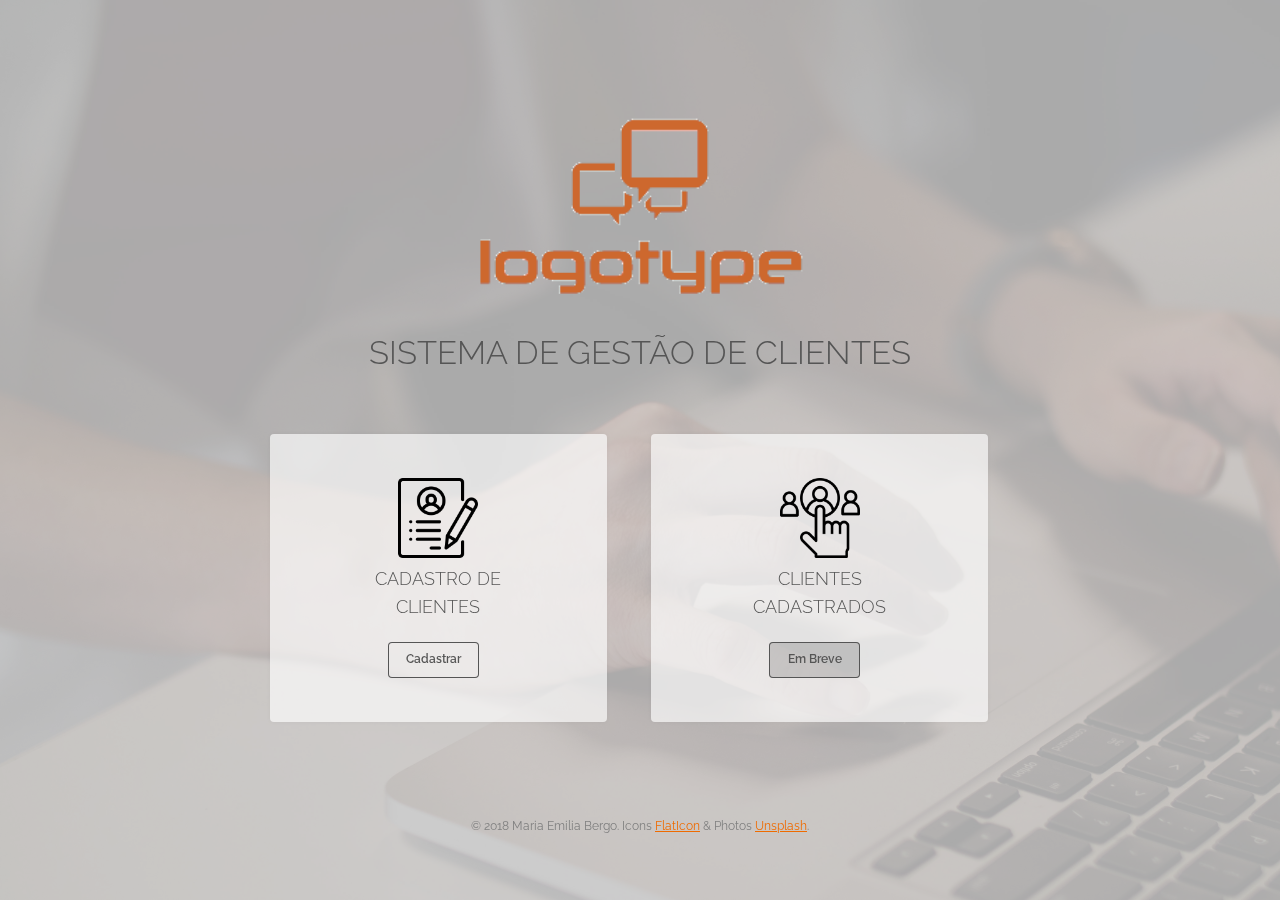
<file: index.html>
<!DOCTYPE HTML>
<!--
	Sistema CRUD desenvolvido por Maria Emilia Bergo
	Disponível em: https://github.com/marehbergo/sistemaCRUD/
	Licensa: Creative Commons Attribution 3.0
-->
<html lang="en">
	<head>
		<title>CRUD - MEBergo</title>
		<meta charset="utf-8" />
		<meta name="viewport" content="width=device-width, initial-scale=1, user-scalable=no" />
		<link rel="stylesheet" href="assets/css/style.css" />
	</head>
    
	<body class="is-preload">

		<!-- Highlights -->
			<section class="wrapper">
				<div class="inner">
					<header class="special">
                        <img class="logo" src="images/logo_transparente.png" alt="logo">
						<h2>Sistema de Gestão de Clientes</h2>
					</header>
                    
					<div class="highlights">
                        <section>
                            <div class="content">
                                <img class="icon home" src="images/resume.png">
                                <h3>Cadastro de <br> Clientes</h3>
                                <a href="cadastro.html" class="button small">Cadastrar</a>
                            </div>
                        </section>
                        <section>
                            <div class="content">
                                <header>
                                    <img class="icon home" src="images/search.png">
                                    <h3>Clientes <br> Cadastrados</h3>
                                <a href="#" class="button small soon">Em Breve</a>
                            </div>
                        </section>
					</div>
				</div>
			</section>


		<!-- Footer -->
			<footer id="footer">
				<div class="copyright">
					&copy; 2018 Maria Emilia Bergo. Icons <a href="https://flaticon.com">FlatIcon</a> & Photos <a href="https://unsplash.co">Unsplash</a>.
				</div>
			</footer>

		<!-- Scripts -->
			<script src="assets/js/jquery.min.js"></script>
			<script src="assets/js/browser.min.js"></script>
			<script src="assets/js/breakpoints.min.js"></script>
			<script src="assets/js/util.js"></script>
			<script src="assets/js/main.js"></script>
            

	</body>
</html>
</file>
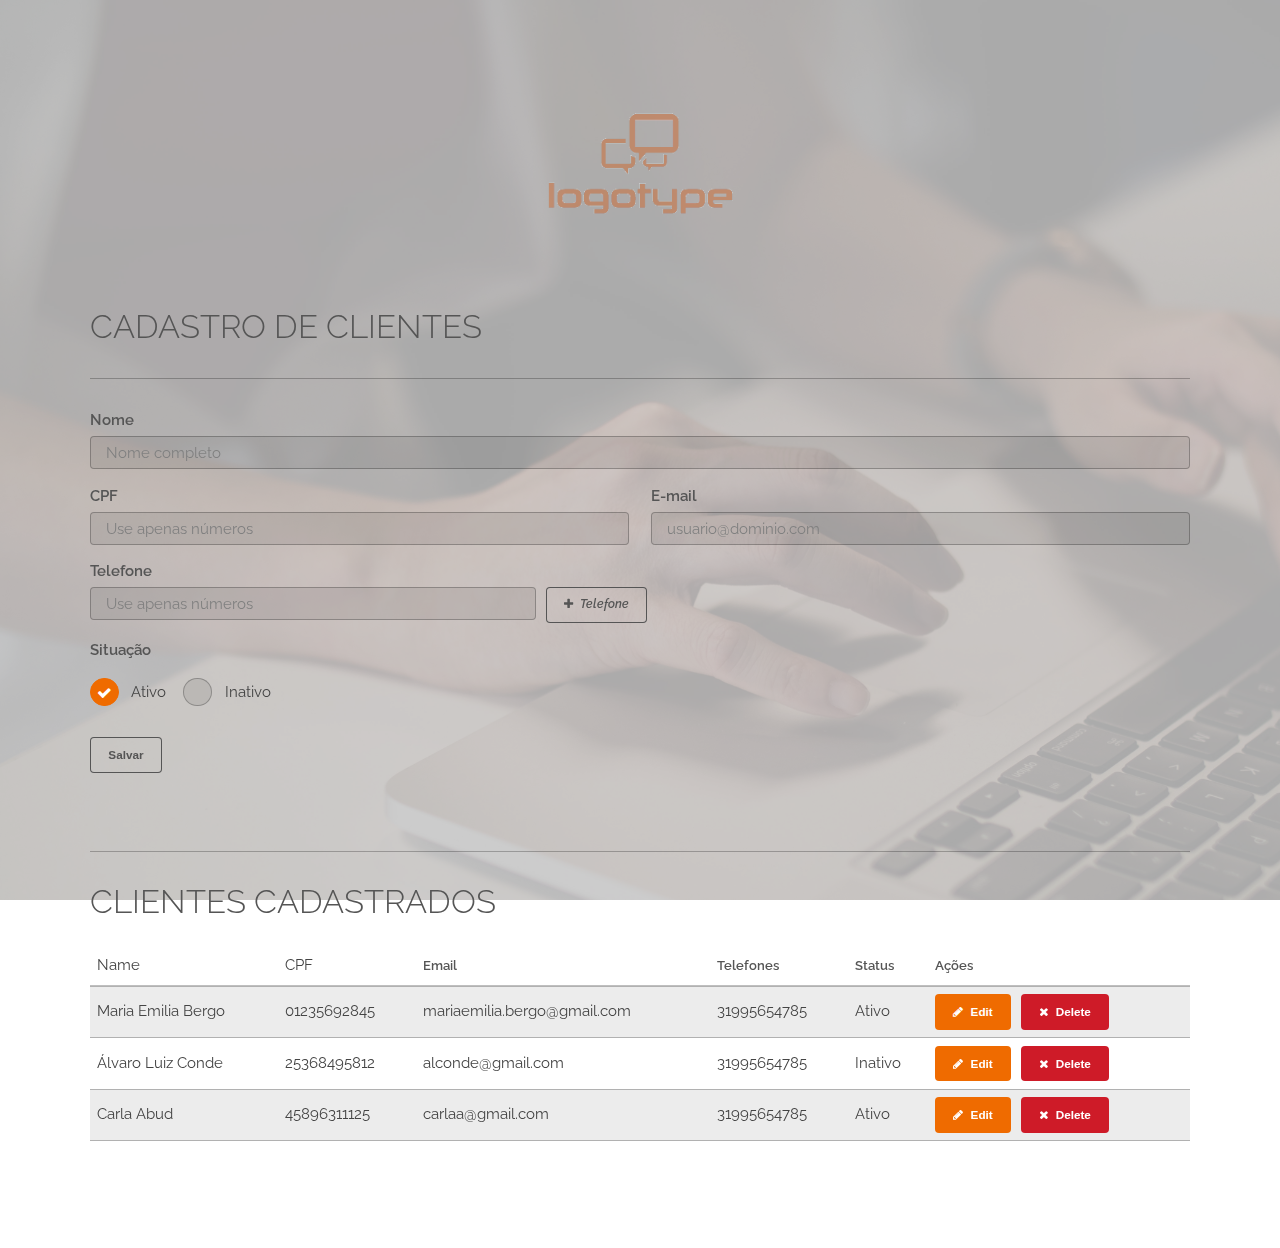
<file: cadastro.html>
<!DOCTYPE HTML>
<!--
	Sistema CRUD desenvolvido por Maria Emilia Bergo
	Disponível em: https://github.com/marehbergo/sistemaCRUD/
	Licensa: Creative Commons Attribution 3.0
-->
<html lang="en">
    <head>
        <title>CRUD - MEBergo</title>
        <meta charset="utf-8" />
        <meta name="viewport" content="width=device-width, initial-scale=1, user-scalable=no" />
		<link rel="stylesheet" href="assets/css/style.css" />
        <script src="//netdna.bootstrapcdn.com/bootstrap/3.0.0/js/bootstrap.min.js"></script>
        <script src="//code.jquery.com/jquery-1.11.1.min.js"></script>
    </head>
    
    <body class="is-preload form" onload="displayClients();">

		<!-- Highlights -->
        <section class="wrapper">
            <div class="inner">
                <header class="special">
                    <img class="logo form" src="images/logo_transparente.png" alt="logo">
                </header>

                <div class="main">
                    <section>
                        <div class="content">
                            <form class="form-horizontal" name="form-edit-client" id="form-edit-client" >
                                <fieldset>
                                    <h2>Cadastro de Clientes</h2>
                                    <hr />

                                    <!-- Client Name -->
                                    <div class="form-group">
                                        <label for="client_name">Nome</label>
                                        <input id="client_name" name="client_name" type="text" placeholder="Nome completo" class="form-control input-md" title="Preencha este campo com o nome do cliente" minlength="10" required>
                                    </div>

                                    <div class="row">
                                        <!-- Client Document -->
                                        <div class="col-6 form-group">
                                            <label class="control-label" for="client_cpf">CPF</label> 
                                            <input id="client_cpf" name="client_cpf" type="number" placeholder="Use apenas números" class="form-control input-md" title="Insira aqui o CPF do cliente" pattern=".{11,11}" required>
                                        </div>

                                        <!-- Client E-mail -->
                                        <div class="col-6 form-group">
                                            <label class="control-label" for="client_email">E-mail</label>
                                            <input id="client_email" name="client_email" class="form-control" placeholder="usuario@dominio.com" type="email" title="Preencha este campo com o e-mail do cliente" required>
                                        </div>
                                    </div>

                                    <!-- Client Phone -->

                                        <div class="col-12 form-group">
                                            <label class="control-label" for="client_phone">Telefone</label>
                                            <div id="origin" class="row">
                                                <div class="col-5 form-group">
                                                    <input id="client_phone" name="client_phone[]" type="number" placeholder="Use apenas números" class="form-control add input-md" title="Insira aqui um número de telefone" pattern=".{9,12}" required>
                                                </div>
                                                <i id="btn-add" name="btn-add" class="form-control button add icon fa-plus small" onclick="addInput();">Telefone</i>
                                            </div>
                                            <div id="final"></div>
                                        </div>


                                    <!-- Client Status -->
                                    <div class="form-group">
                                        <label class="control-label" for="client_status">Situação</label>
                                        <div class="form-control">
                                            <input type="radio" name="client_status" id="client_status_0" value="Ativo" checked="checked">
                                            <label for="client_status_0">Ativo</label>
                                            <input type="radio" name="client_status" id="client_status_1" value="Inativo">
                                            <label for="client_status_1">Inativo</label>
                                        </div>
                                    </div>
                                    <!-- Button -->
                                </fieldset>
                            </form>

                            <div class="form-group">
                                <label class="col-md-4 control-label" for="btn-save"></label>
                                <div class="col-md-4" id="saveupdate">
                                    <button id="btn-save" name="btn-save" class="button small" onclick="addClient();">Salvar</button>
                                </div>
                            </div>
                            <br><br><hr/>
                        </div>
                    </section>
                </div>
                <div class="main">
                    <section>
                        <div class="highlight">
                            <!-- list -->
                            <div class="content">
                                <h2>Clientes Cadastrados</h2>
                                <table class="table table-bordered table-condensed table-hover">
                                    <thead>
                                        <tr>
                                            <td class="col-4">Name</td>
                                            <td class="col-2">CPF</td>
                                            <th class="col-4">Email</th>
                                            <th class="col-4">Telefones</th>
                                            <th class="col-4">Status</th>
                                            <th class="col-2">Ações</th>
                                        </tr>
                                    </thead>

                                    <tbody id="form-list-client-body">
                                    </tbody>
                                </table>
                            </div>

                        <br> 
                        <!-- view -->
                        </div>
                    </section>
                </div>
            </div>
        </section>
        
        <!-- Scripts -->
        <script src="assets/js/jquery.min.js"></script>
        <script src="assets/js/browser.min.js"></script>
        <script src="assets/js/breakpoints.min.js"></script>
        <script src="assets/js/util.js"></script>
        <script src="assets/js/main.js"></script>
        <script src="assets/js/function.js"></script>
        <!--<script src="assets/js/function_bd.js"></script>-->
    
        <script>
            function addInput(){
                var clone = document.getElementById('origin').cloneNode(true);
                var destino = document.getElementById('final');
                destino.appendChild (clone);
                
                var camposClonados = clone.getElementsByTagName('input');
                for(i=0; i<camposClonados.length;i++){
                    camposClonados[i].value = ''; 
                }
            }
        </script>
        
        <!--
        <script>
            function sendData(){

                if(document.form_edit_client.client_name.value=="" || document.form_edit_client.client_name.value.length < 10){
                    alert( "Preencha campo NOME corretamente." );
                    document.form_edit_client.client-name.focus();
                    return false;
                }

                if(document.form_edit_client.client_cpf.value=="" || document.form_edit_client.client_cpf.value.length < 11){
                    alert( "Preencha campo CPF corretamente." );
                    document.form_edit_client.client_cpf.focus();
                    return false;
                }

                if(document.form_edit_client.client_email.value=="" || document.form_edit_client.client_email.value.indexOf('@')==-1 || document.registerclient.client_email.value.indexOf('.')==-1 ){
                    alert( "Preencha campo E-MAIL corretamente." );
                    document.form_edit_client.client_email.focus();
                    return false;
                }

                if(document.form_edit_client.client_phone.value=="" || document.form_edit_client.client_phone.value.length < 9){
                    alert( "Preencha campo TELEFONE corretamente." );
                    document.form_edit_client.client_phone.focus();
                    return false;
                }
                
                return true;                
            }

        </script>-->
    
    </body>
</html>
</file>
<file: assets/css/style.css>
@import url(font-awesome.min.css);
@import url("https://fonts.googleapis.com/css?family=Raleway:200,300,400,500,600");
/*
	Industrious by TEMPLATED
	templated.co @templatedco
	Released for free under the Creative Commons Attribution 3.0 license (templated.co/license)
*/
/* Basic */
@-ms-viewport {
  width: device-width; }
body {
  -ms-overflow-style: scrollbar; }

@media screen and (max-width: 480px) {
  html, body {
    min-width: 320px; } }
html {
  box-sizing: border-box; }

*, *:before, *:after {
  box-sizing: inherit; }

body {
  background: #ffffff; }
  body.is-preload *, body.is-preload *:before, body.is-preload *:after {
    -moz-animation: none !important;
    -webkit-animation: none !important;
    -ms-animation: none !important;
    animation: none !important;
    -moz-transition: none !important;
    -webkit-transition: none !important;
    -ms-transition: none !important;
    transition: none !important; }

html, body, div, span, applet, object,
iframe, h1, h2, h3, h4, h5, h6, p, blockquote,
pre, a, abbr, acronym, address, big, cite,
code, del, dfn, em, img, ins, kbd, q, s, samp,
small, strike, strong, sub, sup, tt, var, b,
u, i, center, dl, dt, dd, ol, ul, li, fieldset,
form, label, legend, table, caption, tbody,
tfoot, thead, tr, th, td, article, aside,
canvas, details, embed, figure, figcaption,
footer, header, hgroup, menu, nav, output, ruby,
section, summary, time, mark, audio, video {
  margin: 0;
  padding: 0;
  border: 0;
  font-size: 100%;
  font: inherit;
  vertical-align: baseline; }

article, aside, details, figcaption, figure,
footer, header, hgroup, menu, nav, section {
  display: block; }

body {
  line-height: 1; }

ol, ul {
  list-style: none; }

blockquote, q {
  quotes: none; }
  blockquote:before, blockquote:after, q:before, q:after {
    content: '';
    content: none; }

table {
  border-collapse: collapse;
  border-spacing: 0; }

body {
  -webkit-text-size-adjust: none; }

mark {
  background-color: transparent;
  color: inherit; }

input::-moz-focus-inner {
  border: 0;
  padding: 0; }

input, select, textarea {
  -moz-appearance: none;
  -webkit-appearance: none;
  -ms-appearance: none;
  appearance: none; }

/* Typography */
html {
  font-size: 13pt; }
  @media screen and (max-width: 1680px) {
    html {
      font-size: 11pt; } }
  @media screen and (max-width: 980px) {
    html {
      font-size: 12pt; } }
  @media screen and (max-width: 480px) {
    html {
      font-size: 11pt; } }

body {
  background-color: #ffffff;
  color: #444444; }

body, input, select, textarea {
  font-family: "Raleway", Arial, Helvetica, sans-serif;
  font-weight: 400;
  font-size: 1rem;
  line-height: 1.65; }

a {
  -moz-transition: color 0.2s ease-in-out;
  -webkit-transition: color 0.2s ease-in-out;
  -ms-transition: color 0.2s ease-in-out;
  transition: color 0.2s ease-in-out;
  text-decoration: underline; }
  a:hover {
    text-decoration: none; }

strong, b {
  font-weight: 600; }

em, i {
  font-style: italic; }

p {
  margin: 0 0 2rem 0; }

header.special {
  text-align: center;
  margin-bottom: 4rem; }
  header.special p {
    max-width: 75%;
    margin-left: auto;
    margin-right: auto; }

h1, h2, h3, h4, h5, h6 {
  font-weight: 300;
  line-height: 1.5;
  text-transform: uppercase;
  margin: 0 0 1.5rem 0; }
  h1 a, h2 a, h3 a, h4 a, h5 a, h6 a {
    color: inherit;
    text-decoration: none; }

h1 {
  font-size: 3rem;
  line-height: 1.2; }

h2 {
  font-size: 2.25rem;
  line-height: 1.3; }

h3 {
  font-size: 1.25rem; }

h4 {
  font-size: 1rem; }

h5 {
  font-size: 0.9rem; }

h6 {
  font-size: 0.7rem; }

@media screen and (max-width: 736px) {
  h1 {
    font-size: 2.75rem;
    line-height: 1.3; }

  h2 {
    font-size: 1.75rem;
    line-height: 1.5; }

  h3 {
    font-size: 1.25rem; } }
sub {
  font-size: 0.8rem;
  position: relative;
  top: 0.5rem; }

sup {
  font-size: 0.8rem;
  position: relative;
  top: -0.5rem; }

blockquote {
  border-left: solid 0.5rem;
  font-style: italic;
  margin: 0 0 2rem 0;
  padding: 1rem 0 1rem 2rem; }

code {
  border-radius: 4px;
  border: solid 1px;
  font-family: "Courier New", monospace;
  font-size: 0.9rem;
  margin: 0 0.25rem;
  padding: 0.25rem 0.65rem; }

pre {
  -webkit-overflow-scrolling: touch;
  font-family: "Courier New", monospace;
  font-size: 0.9rem;
  margin: 0 0 2rem 0; }
  pre code {
    display: block;
    line-height: 1.75;
    padding: 1rem 1.5rem;
    overflow-x: auto; }

hr {
  border: 0;
  border-bottom: solid 1px;
  margin: 2rem 0; }
  hr.major {
    margin: 4rem 0; }

input, select, textarea {
  color: #555555; }

a {
  color: #ce1b28; }

strong, b {
  color: #555555; }

h1, h2, h3, h4, h5, h6 {
  color: #555555; }

blockquote {
  border-left-color: rgba(0, 0, 0, 0.25); }

code {
  background: rgba(0, 0, 0, 0.075);
  border-color: rgba(0, 0, 0, 0.25); }

hr {
  border-bottom-color: rgba(0, 0, 0, 0.25); }

/* Inner */
.inner {
  margin: 0 auto;
  width: 75rem;
  max-width: calc(100% - 6rem); }
  @media screen and (max-width: 480px) {
    .inner {
      max-width: calc(100% - 3rem); } }

/* Button */
input[type="submit"],
input[type="reset"],
input[type="button"],
button,
.button {
  -moz-appearance: none;
  -webkit-appearance: none;
  -ms-appearance: none;
  appearance: none;
  -moz-transition: background-color 0.2s ease-in-out, box-shadow 0.2s ease-in-out, color 0.2s ease-in-out;
  -webkit-transition: background-color 0.2s ease-in-out, box-shadow 0.2s ease-in-out, color 0.2s ease-in-out;
  -ms-transition: background-color 0.2s ease-in-out, box-shadow 0.2s ease-in-out, color 0.2s ease-in-out;
  transition: background-color 0.2s ease-in-out, box-shadow 0.2s ease-in-out, color 0.2s ease-in-out;
  border: 0;
  border-radius: 4px;
  cursor: pointer;
  display: inline-block;
  font-weight: 600;
  height: 3.25rem;
  line-height: 3.25rem;
  padding: 0 1.75rem;
  text-align: center;
  text-decoration: none;
  white-space: nowrap; }
  input[type="submit"].small,
  input[type="reset"].small,
  input[type="button"].small,
  button.small,
  .button.small {
    font-size: 0.8rem;
    height: 2.4375rem;
    line-height: 2.4375rem;
    padding: 0 1.25rem; 
    margin-right: 10px; }
  input[type="submit"].large,
  input[type="reset"].large,
  input[type="button"].large,
  button.large,
  .button.large {
    font-size: 1.35rem;
    height: 4.0625rem;
    line-height: 4.0625rem;
    padding: 0 2rem; }
  input[type="submit"].wide,
  input[type="reset"].wide,
  input[type="button"].wide,
  button.wide,
  .button.wide {
    min-width: 13rem; }
  input[type="submit"].icon:before,
  input[type="reset"].icon:before,
  input[type="button"].icon:before,
  button.icon:before,
  .button.icon:before {
    margin-right: 0.5rem; }
  input[type="submit"].fit,
  input[type="reset"].fit,
  input[type="button"].fit,
  button.fit,
  .button.fit {
    width: 100%; }
  input[type="submit"].disabled, 
  input[type="submit"]:disabled,
  input[type="reset"].disabled,
  input[type="reset"]:disabled,
  input[type="button"].disabled,
  input[type="button"]:disabled,
  button.disabled,
  button:disabled,
  .button.disabled,
  .button:disabled {
    pointer-events: none;
    opacity: 0.25; }
  
.button.add {
    margin-left: 10px;
    pointer-events: none}

.button.soon {
    background-color: rgba(0, 0, 0, 0.15)}

input[type="submit"],
input[type="reset"],
input[type="button"],
button,
.button {
  background-color: transparent;
  box-shadow: inset 0 0 0 1px #555555;
  color: #555555 !important; }
  input[type="submit"]:hover,
  input[type="reset"]:hover,
  input[type="button"]:hover,
  button:hover,
  .button:hover {
    box-shadow: inset 0 0 0 1px #ce1b28;
    color: #ce1b28 !important; }
    input[type="submit"]:hover:active,
    input[type="reset"]:hover:active,
    input[type="button"]:hover:active,
    button:hover:active,
    .button:hover:active {
      background-color: rgba(239, 107, 0, 0.5); }
  input[type="submit"].save,
  input[type="reset"].save,
  input[type="button"].save,
  button.save,
  .button.save {
    box-shadow: none;
    background-color: #3bb618;
    color: #ffffff !important; }
    input[type="submit"].save:hover,
    input[type="reset"].save:hover,
    input[type="button"].save:hover,
    button.save:hover,
    .button.save:hover {
      background-color: rgba(59, 182, 24, 0.5);
      box-shadow: none; }
      input[type="submit"].save:hover:active,
      input[type="reset"].save:hover:active,
      input[type="button"].save:hover:active,
      button.save:hover:active,
      .button.save:hover:active {
        background-color: rgb(59, 182, 24); }
  input[type="submit"].edit,
  input[type="reset"].edit,
  input[type="button"].edit,
  button.edit,
  .button.edit {
    box-shadow: none;
    background-color: rgb(239, 107, 0);
    color: #ffffff !important; }
    input[type="submit"].edit:hover,
    input[type="reset"].edit:hover,
    input[type="button"].edit:hover,
    button.edit:hover,
    .button.edit:hover {
      background-color: rgba(239, 107, 0, 0.5);
      box-shadow: none; }
      input[type="submit"].edit:hover:active,
      input[type="reset"].edit:hover:active,
      input[type="button"].edit:hover:active,
      button.edit:hover:active,
      .button.edit:hover:active {
        background-color: rgb(239,107,0); }
  input[type="submit"].delete,
  input[type="reset"].delete,
  input[type="button"].delete,
  button.delete,
  .button.delete {
    box-shadow: none;
    background-color: #ce1b28;
    color: #ffffff !important; }
    input[type="submit"].delete:hover,
    input[type="reset"].delete:hover,
    input[type="button"].delete:hover,
    button.delete:hover,
    .button.delete:hover {
      background-color: #e2212f;
      box-shadow: none; }
      input[type="submit"].delete:hover:active,
      input[type="reset"].delete:hover:active,
      input[type="button"].delete:hover:active,
      button.delete:hover:active,
      .button.delete:hover:active {
        background-color: #b71824; }

/* Form */
form {
  margin: 0 0 2rem 0; }

input[type="text"],
input[type="number"],
input[type="password"],
input[type="email"],
input[type="tel"],
input[type="search"],
input[type="url"],
select,
textarea {
  -moz-appearance: none;
  -webkit-appearance: none;
  -ms-appearance: none;
  appearance: none;
  border-radius: 4px;
  border: none;
  border: solid 1px;
  color: inherit;
  display: block;
  outline: 0;
  padding: 0 1rem;
  text-decoration: none;
  width: 100%; }
  input[type="text"]:invalid,
  input[type="number"]:invalid,
  input[type="password"]:invalid,
  input[type="email"]:invalid,
  input[type="tel"]:invalid,
  input[type="search"]:invalid,
  input[type="url"]:invalid,
  select:invalid,
  textarea:invalid {
    box-shadow: none; }

label {
  display: block;
  font-size: 1rem;
  font-weight: 600;
  margin: 1rem 0 0.25rem 0; }

input[type="text"],
input[type="number"],
input[type="password"],
input[type="email"],
input[type="tel"],
input[type="search"],
input[type="url"] {
  height: 2.25rem; }

select {
  background-size: 1.25rem;
  background-repeat: no-repeat;
  background-position: calc(100% - 1rem) center;
  height: 3.25rem;
  padding-right: 3.25rem;
  text-overflow: ellipsis; }
  select:focus::-ms-value {
    background-color: transparent; }
  select::-ms-expand {
    display: none; }

textarea {
  padding: 0.75rem 1rem; }

input[type="checkbox"],
input[type="radio"] {
  -moz-appearance: none;
  -webkit-appearance: none;
  -ms-appearance: none;
  appearance: none;
  display: block;
  float: left;
  margin-right: -2rem;
  opacity: 0;
  width: 1rem;
  z-index: -1; }
  input[type="checkbox"] + label,
  input[type="radio"] + label {
    text-decoration: none;
    cursor: pointer;
    display: inline-block;
    font-size: 1rem;
    font-weight: 400;
    padding-left: 2.825rem;
    padding-right: 0.875rem;
    position: relative; }
    input[type="checkbox"] + label:before,
    input[type="radio"] + label:before {
      -moz-osx-font-smoothing: grayscale;
      -webkit-font-smoothing: antialiased;
      font-family: FontAwesome;
      font-style: normal;
      font-weight: normal;
      text-transform: none !important; }
    input[type="checkbox"] + label:before,
    input[type="radio"] + label:before {
      border-radius: 4px;
      border: solid 1px;
      content: '';
      display: inline-block;
      height: 1.95rem;
      left: 0;
      line-height: 1.86875rem;
      position: absolute;
      text-align: center;
      top: -0.1625rem;
      width: 1.95rem; }
  input[type="checkbox"]:checked + label:before,
  input[type="radio"]:checked + label:before {
    content: '\f00c'; }

input[type="checkbox"] + label:before {
  border-radius: 4px; }

input[type="radio"] + label:before {
  border-radius: 100%; }

::-webkit-input-placeholder {
  opacity: 1.0; }

:-moz-placeholder {
  opacity: 1.0; }

::-moz-placeholder {
  opacity: 1.0; }

:-ms-input-placeholder {
  opacity: 1.0; }

label {
  color: #555555; }

input[type="text"],
input[type="number"],
input[type="password"],
input[type="email"],
input[type="tel"],
input[type="search"],
input[type="url"],
select,
textarea {
  background-color: rgba(0, 0, 0, 0.075);
  border-color: rgba(0, 0, 0, 0.25); }
  input[type="text"]:focus,
  input[type="number"]:focus,
  input[type="password"]:focus,
  input[type="email"]:focus,
  input[type="tel"]:focus,
  input[type="search"]:focus,
  input[type="url"]:focus,
  select:focus,
  textarea:focus {
    border-color: #ce1b28;
    box-shadow: 0 0 0 1px #ce1b28; }

select {
  background-image: url("data:image/svg+xml;charset=utf8,%3Csvg xmlns='http://www.w3.org/2000/svg' width='40' height='40' preserveAspectRatio='none' viewBox='0 0 40 40'%3E%3Cpath d='M9.4,12.3l10.4,10.4l10.4-10.4c0.2-0.2,0.5-0.4,0.9-0.4c0.3,0,0.6,0.1,0.9,0.4l3.3,3.3c0.2,0.2,0.4,0.5,0.4,0.9 c0,0.4-0.1,0.6-0.4,0.9L20.7,31.9c-0.2,0.2-0.5,0.4-0.9,0.4c-0.3,0-0.6-0.1-0.9-0.4L4.3,17.3c-0.2-0.2-0.4-0.5-0.4-0.9 c0-0.4,0.1-0.6,0.4-0.9l3.3-3.3c0.2-0.2,0.5-0.4,0.9-0.4S9.1,12.1,9.4,12.3z' fill='rgba(0, 0, 0, 0.25)' /%3E%3C/svg%3E"); }
  select option {
    color: #444444;
    background-color: #ffffff; }

input[type="checkbox"] + label,
input[type="radio"] + label {
  color: #444444; }
  input[type="checkbox"] + label:before,
  input[type="radio"] + label:before {
    background: rgba(0, 0, 0, 0.075);
    border-color: rgba(0, 0, 0, 0.25); }
input[type="checkbox"]:checked + label:before,
input[type="radio"]:checked + label:before {
  background-color: rgb(239, 107, 0);
  border-color: rgb(239, 107, 0);
  color: #ffffff; }
input[type="checkbox"]:focus + label:before,
input[type="radio"]:focus + label:before {
  border-color: rgb(239, 107, 0);
  box-shadow: 0 0 0 1px rgb(239, 107, 0); }

::-webkit-input-placeholder {
  color: #808080 !important; }

:-moz-placeholder {
  color: #808080 !important; }

::-moz-placeholder {
  color: #808080 !important; }

:-ms-input-placeholder {
  color: #808080 !important; }

/* List */
ol {
  list-style: decimal;
  margin: 0 0 2rem 0;
  padding-left: 1.25rem; }
  ol li {
    padding-left: 0.25rem; }

ul {
  list-style: disc;
  margin: 0 0 2rem 0;
  padding-left: 1rem; }
  ul li {
    padding-left: 0.325rem; }
  ul.plain {
    list-style: none;
    padding-left: 0; }
    ul.plain li {
      margin-bottom: 1rem; }
      ul.plain li .icon {
        border-radius: 4px;
        color: #ffffff;
        display: inline-block;
        margin-right: 1rem;
        text-align: center;
        width: 2rem;
        height: 2rem;
        line-height: 2rem;
        background: rgba(0, 0, 0, 0.5); }
  ul.alt {
    list-style: none;
    padding-left: 0; }
    ul.alt li {
      border-top: solid 1px;
      padding: 0.75rem 0; }
      ul.alt li:first-child {
        border-top: 0;
        padding-top: 0; }
      ul.alt li:last-child {
        padding-bottom: 0; }

dl {
  margin: 0 0 2rem 0; }
  dl dt {
    display: block;
    font-weight: 600;
    margin: 0 0 1rem 0; }
  dl dd {
    margin-left: 1.5rem; }

ul.alt li {
  border-top-color: rgba(0, 0, 0, 0.25); }

/* Table */
.table-wrapper {
  -webkit-overflow-scrolling: touch;
  overflow-x: auto; }

table {
  margin: 0 0 2rem 0;
  width: 100%; }
  table tbody tr {
    border: solid 1px;
    border-left: 0;
    border-right: 0; }
  table td {
    padding: 0.5rem 0.5rem; }
  table th {
    font-size: 0.9rem;
    font-weight: 600;
    padding: 0 0.5rem 0.5rem 0.5rem;
    text-align: left; }
  table thead {
    border-bottom: solid 2px; }
  table tfoot {
    border-top: solid 2px; }
  table.alt {
    border-collapse: separate; }
    table.alt tbody tr td {
      border: solid 1px;
      border-left-width: 0;
      border-top-width: 0; }
      table.alt tbody tr td:first-child {
        border-left-width: 1px; }
    table.alt tbody tr:first-child td {
      border-top-width: 1px; }
    table.alt thead {
      border-bottom: 0; }
    table.alt tfoot {
      border-top: 0; }

table tbody tr {
  border-color: rgba(0, 0, 0, 0.25); }
  table tbody tr:nth-child(2n + 1) {
    background-color: rgba(0, 0, 0, 0.075); }
table th {
  color: #555555; }
table thead {
  border-bottom-color: rgba(0, 0, 0, 0.25); }
table tfoot {
  border-top-color: rgba(0, 0, 0, 0.25); }
table.alt tbody tr td {
  border-color: rgba(0, 0, 0, 0.25); }

/* Highlights */
.highlights {
  width: 100%;
  margin: 2.5rem 0;
  display: -moz-flex;
  display: -webkit-flex;
  display: -ms-flex;
  display: flex;
  -moz-flex-wrap: wrap;
  -webkit-flex-wrap: wrap;
  -ms-flex-wrap: wrap;
  flex-wrap: wrap;
  -moz-align-items: -moz-stretch;
  -webkit-align-items: -webkit-stretch;
  -ms-align-items: -ms-stretch;
  align-items: flex-start; 
  justify-content: center;}
  .highlights > * {
    -moz-flex-shrink: 1;
    -webkit-flex-shrink: 1;
    -ms-flex-shrink: 1;
    flex-shrink: 1;
    -moz-flex-grow: 0;
    -webkit-flex-grow: 0;
    -ms-flex-grow: 0;
    flex-grow: 0; }
  .highlights > * {
    width: 33.3333333333%; }
  .highlights > * {
    padding: 1.5rem;
    width: calc(33.3333333333% + 1rem); }
  .highlights > :nth-child(-n + 3) {
    padding-top: 0; }
  .highlights > :nth-last-child(-n + 3) {
    padding-bottom: 0; }
  .highlights > :nth-child(3n + 1) {
    padding-left: 0; }
  .highlights > :nth-child(3n) {
    padding-right: 0; }
  .highlights > :nth-child(3n + 1),
  .highlights > :nth-child(3n) {
    width: calc(33.3333333333% + -0.5rem); }
  .highlights .content {
    border-radius: 4px;
    height: 100%;
    padding: 3rem;
    text-align: center; }
    .highlights .content .icon {
      font-size: 5rem; }
    .highlights .content .list {
      width: 100%; }
  .highlights > div > :last-child {
    margin-bottom: 0; }
  @media screen and (max-width: 980px) {
    .highlights > * {
      width: 50%; }
    .highlights > * {
      padding: 1rem;
      width: calc(33.3333333333% + 0.6666666667rem); }
    .highlights > :nth-child(-n + 3) {
      padding-top: 1rem; }
    .highlights > :nth-last-child(-n + 3) {
      padding-bottom: 1rem; }
    .highlights > :nth-child(3n + 1) {
      padding-left: 1rem; }
    .highlights > :nth-child(3n) {
      padding-right: 1rem; }
    .highlights > :nth-child(3n + 1),
    .highlights > :nth-child(3n) {
      padding: 1rem;
      width: calc(50% + 1rem); }
    .highlights > * {
      padding: 1rem;
      width: calc(50% + 1rem); }
    .highlights > :nth-child(-n + 2) {
      padding-top: 0; }
    .highlights > :nth-last-child(-n + 2) {
      padding-bottom: 0; }
    .highlights > :nth-child(2n + 1) {
      padding-left: 0; }
    .highlights > :nth-child(2n) {
      padding-right: 0; }
    .highlights > :nth-child(2n + 1),
    .highlights > :nth-child(2n) {
      width: calc(50% + 0rem); }
    .highlights .content {
      padding: 2rem; } }
  @media screen and (max-width: 736px) {
    .highlights > * {
      width: 100%; }
    .highlights > * {
      padding: 1rem;
      width: calc(33.3333333333% + 0.6666666667rem); }
    .highlights > :nth-child(-n + 3) {
      padding-top: 1rem; }
    .highlights > :nth-last-child(-n + 3) {
      padding-bottom: 1rem; }
    .highlights > :nth-child(3n + 1) {
      padding-left: 1rem; }
    .highlights > :nth-child(3n) {
      padding-right: 1rem; }
    .highlights > :nth-child(3n + 1),
    .highlights > :nth-child(3n) {
      padding: 1rem;
      width: calc(100% + 2rem); }
    .highlights > * {
      padding: 1rem;
      width: calc(50% + 1rem); }
    .highlights > :nth-child(-n + 2) {
      padding-top: 1rem; }
    .highlights > :nth-last-child(-n + 2) {
      padding-bottom: 1rem; }
    .highlights > :nth-child(2n + 1) {
      padding-left: 1rem; }
    .highlights > :nth-child(2n) {
      padding-right: 1rem; }
    .highlights > :nth-child(2n + 1),
    .highlights > :nth-child(2n) {
      padding: 1rem;
      width: calc(100% + 2rem); }
    .highlights > * {
      padding: 1rem;
      width: calc(100% + 2rem); }
    .highlights > :nth-child(-n + 1) {
      padding-top: 0; }
    .highlights > :nth-last-child(-n + 1) {
      padding-bottom: 0; }
    .highlights > :nth-child(1n + 1) {
      padding-left: 0; }
    .highlights > :nth-child(1n) {
      padding-right: 0; }
    .highlights > :nth-child(1n + 1),
    .highlights > :nth-child(1n) {
      width: calc(100% + 1rem); } }

.highlights .content {
  background: rgba(255, 255, 255, 0.65);
  box-shadow: 0px 0px 4px 1px rgba(0, 0, 0, 0.025); 
  align-content: center; }

/* Testimonials */
.testimonials {
  margin: 2.5rem 0;
  width: 100%;
  display: -moz-flex;
  display: -webkit-flex;
  display: -ms-flex;
  display: flex;
  -moz-flex-wrap: wrap;
  -webkit-flex-wrap: wrap;
  -ms-flex-wrap: wrap;
  flex-wrap: wrap;
  -moz-align-items: -moz-stretch;
  -webkit-align-items: -webkit-stretch;
  -ms-align-items: -ms-stretch;
  align-items: stretch; }
  .testimonials > * {
    -moz-flex-shrink: 1;
    -webkit-flex-shrink: 1;
    -ms-flex-shrink: 1;
    flex-shrink: 1;
    -moz-flex-grow: 0;
    -webkit-flex-grow: 0;
    -ms-flex-grow: 0;
    flex-grow: 0; }
  .testimonials > * {
    width: 33.3333333333%; }
  .testimonials > * {
    padding: 1.5rem;
    width: calc(33.3333333333% + 1rem); }
  .testimonials > :nth-child(-n + 3) {
    padding-top: 0; }
  .testimonials > :nth-last-child(-n + 3) {
    padding-bottom: 0; }
  .testimonials > :nth-child(3n + 1) {
    padding-left: 0; }
  .testimonials > :nth-child(3n) {
    padding-right: 0; }
  .testimonials > :nth-child(3n + 1),
  .testimonials > :nth-child(3n) {
    width: calc(33.3333333333% + -0.5rem); }
  .testimonials .content {
    border-radius: 4px;
    height: 100%;
    padding: 3rem; }
    .testimonials .content .author {
      display: -moz-flex;
      display: -webkit-flex;
      display: -ms-flex;
      display: flex;
      -moz-align-items: center;
      -webkit-align-items: center;
      -ms-align-items: center;
      align-items: center; }
      .testimonials .content .author blockquote {
        margin: 0; }
      .testimonials .content .author .image {
        margin-right: 2rem;
        width: 20%; }
        .testimonials .content .author .image img {
          border-radius: 100%;
          max-width: 100%; }
    .testimonials .content .credit {
      font-size: 0.75rem; }
    .testimonials .content p:last-child {
      margin: 0; }
  .testimonials > div > :last-child {
    margin-bottom: 0; }
  @media screen and (max-width: 980px) {
    .testimonials > * {
      width: 50%; }
    .testimonials > * {
      padding: 1rem;
      width: calc(33.3333333333% + 0.6666666667rem); }
    .testimonials > :nth-child(-n + 3) {
      padding-top: 1rem; }
    .testimonials > :nth-last-child(-n + 3) {
      padding-bottom: 1rem; }
    .testimonials > :nth-child(3n + 1) {
      padding-left: 1rem; }
    .testimonials > :nth-child(3n) {
      padding-right: 1rem; }
    .testimonials > :nth-child(3n + 1),
    .testimonials > :nth-child(3n) {
      padding: 1rem;
      width: calc(50% + 1rem); }
    .testimonials > * {
      padding: 1rem;
      width: calc(50% + 1rem); }
    .testimonials > :nth-child(-n + 2) {
      padding-top: 0; }
    .testimonials > :nth-last-child(-n + 2) {
      padding-bottom: 0; }
    .testimonials > :nth-child(2n + 1) {
      padding-left: 0; }
    .testimonials > :nth-child(2n) {
      padding-right: 0; }
    .testimonials > :nth-child(2n + 1),
    .testimonials > :nth-child(2n) {
      width: calc(50% + 0rem); }
    .testimonials .content {
      padding: 2rem; } }
  @media screen and (max-width: 736px) {
    .testimonials > * {
      width: 100%; }
    .testimonials > * {
      padding: 1rem;
      width: calc(33.3333333333% + 0.6666666667rem); }
    .testimonials > :nth-child(-n + 3) {
      padding-top: 1rem; }
    .testimonials > :nth-last-child(-n + 3) {
      padding-bottom: 1rem; }
    .testimonials > :nth-child(3n + 1) {
      padding-left: 1rem; }
    .testimonials > :nth-child(3n) {
      padding-right: 1rem; }
    .testimonials > :nth-child(3n + 1),
    .testimonials > :nth-child(3n) {
      padding: 1rem;
      width: calc(100% + 2rem); }
    .testimonials > * {
      padding: 1rem;
      width: calc(50% + 1rem); }
    .testimonials > :nth-child(-n + 2) {
      padding-top: 1rem; }
    .testimonials > :nth-last-child(-n + 2) {
      padding-bottom: 1rem; }
    .testimonials > :nth-child(2n + 1) {
      padding-left: 1rem; }
    .testimonials > :nth-child(2n) {
      padding-right: 1rem; }
    .testimonials > :nth-child(2n + 1),
    .testimonials > :nth-child(2n) {
      padding: 1rem;
      width: calc(100% + 2rem); }
    .testimonials > * {
      padding: 1rem;
      width: calc(100% + 2rem); }
    .testimonials > :nth-child(-n + 1) {
      padding-top: 0; }
    .testimonials > :nth-last-child(-n + 1) {
      padding-bottom: 0; }
    .testimonials > :nth-child(1n + 1) {
      padding-left: 0; }
    .testimonials > :nth-child(1n) {
      padding-right: 0; }
    .testimonials > :nth-child(1n + 1),
    .testimonials > :nth-child(1n) {
      width: calc(100% + 1rem); } }

.testimonials .content {
  background: #ffffff;
  box-shadow: 0px 0px 4px 1px rgba(0, 0, 0, 0.025); }
  .testimonials .content .credit strong {
    color: #ce1b28; }

/* Actions */
ul.actions {
  display: -moz-flex;
  display: -webkit-flex;
  display: -ms-flex;
  display: flex;
  cursor: default;
  list-style: none;
  margin-left: -1rem;
  padding-left: 0; }
  ul.actions li {
    padding: 0 0 0 1rem;
    vertical-align: middle; }
  ul.actions.special {
    -moz-justify-content: center;
    -webkit-justify-content: center;
    -ms-justify-content: center;
    justify-content: center;
    width: calc(100% + 1rem); }
  ul.actions.stacked {
    -moz-flex-direction: column;
    -webkit-flex-direction: column;
    -ms-flex-direction: column;
    flex-direction: column;
    margin-left: 0; }
    ul.actions.stacked li {
      padding: 1.3rem 0 0 0; }
      ul.actions.stacked li:first-child {
        padding-top: 0; }
  ul.actions.fit {
    width: calc(100% + 1rem); }
    ul.actions.fit li {
      -moz-flex-grow: 1;
      -webkit-flex-grow: 1;
      -ms-flex-grow: 1;
      flex-grow: 1;
      -moz-flex-shrink: 1;
      -webkit-flex-shrink: 1;
      -ms-flex-shrink: 1;
      flex-shrink: 1;
      width: 100%; }
      ul.actions.fit li > * {
        width: 100%; }
    ul.actions.fit.stacked {
      width: 100%; }
  @media screen and (max-width: 480px) {
    ul.actions:not(.fixed) {
      -moz-flex-direction: column;
      -webkit-flex-direction: column;
      -ms-flex-direction: column;
      flex-direction: column;
      margin-left: 0;
      width: 100% !important; }
      ul.actions:not(.fixed) li {
        -moz-flex-grow: 1;
        -webkit-flex-grow: 1;
        -ms-flex-grow: 1;
        flex-grow: 1;
        -moz-flex-shrink: 1;
        -webkit-flex-shrink: 1;
        -ms-flex-shrink: 1;
        flex-shrink: 1;
        padding: 1rem 0 0 0;
        text-align: center;
        width: 100%; }
        ul.actions:not(.fixed) li > * {
          width: 100%; }
        ul.actions:not(.fixed) li:first-child {
          padding-top: 0; }
        ul.actions:not(.fixed) li input[type="submit"],
        ul.actions:not(.fixed) li input[type="reset"],
        ul.actions:not(.fixed) li input[type="button"],
        ul.actions:not(.fixed) li button,
        ul.actions:not(.fixed) li .button {
          width: 100%; }
          ul.actions:not(.fixed) li input[type="submit"].icon:before,
          ul.actions:not(.fixed) li input[type="reset"].icon:before,
          ul.actions:not(.fixed) li input[type="button"].icon:before,
          ul.actions:not(.fixed) li button.icon:before,
          ul.actions:not(.fixed) li .button.icon:before {
            margin-left: -0.5rem; } }

/* Grid */
.row {
  display: flex;
  flex-wrap: wrap;
  box-sizing: border-box; }
  .row > * {
    box-sizing: border-box; }
  .row.gtr-uniform > * > :last-child {
    margin-bottom: 0; }

.row > .imp {
  order: -1; }
.row > .col-1 {
  width: 8.3333333333%; }
.row > .off-1 {
  margin-left: 8.3333333333%; }
.row > .col-2 {
  width: 16.6666666667%; }
.row > .off-2 {
  margin-left: 16.6666666667%; }
.row > .col-3 {
  width: 25%; }
.row > .off-3 {
  margin-left: 25%; }
.row > .col-4 {
  width: 33.3333333333%; }
.row > .off-4 {
  margin-left: 33.3333333333%; }
.row > .col-5 {
  width: 41.6666666667%; }
.row > .off-5 {
  margin-left: 41.6666666667%; }
.row > .col-6 {
  width: 50%; }
.row > .off-6 {
  margin-left: 50%; }
.row > .col-7 {
  width: 58.3333333333%; }
.row > .off-7 {
  margin-left: 58.3333333333%; }
.row > .col-8 {
  width: 66.6666666667%; }
.row > .off-8 {
  margin-left: 66.6666666667%; }
.row > .col-9 {
  width: 75%; }
.row > .off-9 {
  margin-left: 75%; }
.row > .col-10 {
  width: 83.3333333333%; }
.row > .off-10 {
  margin-left: 83.3333333333%; }
.row > .col-11 {
  width: 91.6666666667%; }
.row > .off-11 {
  margin-left: 91.6666666667%; }
.row > .col-12 {
  width: 100%; }
.row > .off-12 {
  margin-left: 100%; }
.row.gtr-0 {
  margin-top: 0;
  margin-left: 0rem; }
  .row.gtr-0 > * {
    padding: 0 0 0 0rem; }
  .row.gtr-0.gtr-uniform {
    margin-top: 0rem; }
    .row.gtr-0.gtr-uniform > * {
      padding-top: 0rem; }
.row.gtr-25 {
  margin-top: 0;
  margin-left: -0.75rem; }
  .row.gtr-25 > * {
    padding: 0 0 0 0.75rem; }
  .row.gtr-25.gtr-uniform {
    margin-top: -0.75rem; }
    .row.gtr-25.gtr-uniform > * {
      padding-top: 0.75rem; }
.row.gtr-50 {
  margin-top: 0;
  margin-left: -1.5rem; }
  .row.gtr-50 > * {
    padding: 0 0 0 1.5rem; }
  .row.gtr-50.gtr-uniform {
    margin-top: -1.5rem; }
    .row.gtr-50.gtr-uniform > * {
      padding-top: 1.5rem; }
.row {
  margin-top: 0;
  margin-left: -3rem; }
  .row > * {
    padding: 0 0 0 3rem; }
  .row.gtr-uniform {
    margin-top: -3rem; }
    .row.gtr-uniform > * {
      padding-top: 3rem; }
.row.gtr-150 {
  margin-top: 0;
  margin-left: -4.5rem; }
  .row.gtr-150 > * {
    padding: 0 0 0 4.5rem; }
  .row.gtr-150.gtr-uniform {
    margin-top: -4.5rem; }
    .row.gtr-150.gtr-uniform > * {
      padding-top: 4.5rem; }
.row.gtr-200 {
  margin-top: 0;
  margin-left: -6rem; }
  .row.gtr-200 > * {
    padding: 0 0 0 6rem; }
  .row.gtr-200.gtr-uniform {
    margin-top: -6rem; }
    .row.gtr-200.gtr-uniform > * {
      padding-top: 6rem; }

@media screen and (max-width: 1680px) {
  .row {
    display: flex;
    flex-wrap: wrap;
    box-sizing: border-box; }
    .row > * {
      box-sizing: border-box; }
    .row.gtr-uniform > * > :last-child {
      margin-bottom: 0; }

  .row > .imp-xlarge {
    order: -1; }
  .row > .col-1-xlarge {
    width: 8.3333333333%; }
  .row > .off-1-xlarge {
    margin-left: 8.3333333333%; }
  .row > .col-2-xlarge {
    width: 16.6666666667%; }
  .row > .off-2-xlarge {
    margin-left: 16.6666666667%; }
  .row > .col-3-xlarge {
    width: 25%; }
  .row > .off-3-xlarge {
    margin-left: 25%; }
  .row > .col-4-xlarge {
    width: 33.3333333333%; }
  .row > .off-4-xlarge {
    margin-left: 33.3333333333%; }
  .row > .col-5-xlarge {
    width: 41.6666666667%; }
  .row > .off-5-xlarge {
    margin-left: 41.6666666667%; }
  .row > .col-6-xlarge {
    width: 50%; }
  .row > .off-6-xlarge {
    margin-left: 50%; }
  .row > .col-7-xlarge {
    width: 58.3333333333%; }
  .row > .off-7-xlarge {
    margin-left: 58.3333333333%; }
  .row > .col-8-xlarge {
    width: 66.6666666667%; }
  .row > .off-8-xlarge {
    margin-left: 66.6666666667%; }
  .row > .col-9-xlarge {
    width: 75%; }
  .row > .off-9-xlarge {
    margin-left: 75%; }
  .row > .col-10-xlarge {
    width: 83.3333333333%; }
  .row > .off-10-xlarge {
    margin-left: 83.3333333333%; }
  .row > .col-11-xlarge {
    width: 91.6666666667%; }
  .row > .off-11-xlarge {
    margin-left: 91.6666666667%; }
  .row > .col-12-xlarge {
    width: 100%; }
  .row > .off-12-xlarge {
    margin-left: 100%; }
  .row.gtr-0 {
    margin-top: 0;
    margin-left: 0rem; }
    .row.gtr-0 > * {
      padding: 0 0 0 0rem; }
    .row.gtr-0.gtr-uniform {
      margin-top: 0rem; }
      .row.gtr-0.gtr-uniform > * {
        padding-top: 0rem; }
  .row.gtr-25 {
    margin-top: 0;
    margin-left: -0.75rem; }
    .row.gtr-25 > * {
      padding: 0 0 0 0.75rem; }
    .row.gtr-25.gtr-uniform {
      margin-top: -0.75rem; }
      .row.gtr-25.gtr-uniform > * {
        padding-top: 0.75rem; }
  .row.gtr-50 {
    margin-top: 0;
    margin-left: -1.5rem; }
    .row.gtr-50 > * {
      padding: 0 0 0 1.5rem; }
    .row.gtr-50.gtr-uniform {
      margin-top: -1.5rem; }
      .row.gtr-50.gtr-uniform > * {
        padding-top: 1.5rem; }
  .row {
    margin-top: 0;
    margin-left: -3rem; }
    .row > * {
      padding: 0 0 0 3rem; }
    .row.gtr-uniform {
      margin-top: -3rem; }
      .row.gtr-uniform > * {
        padding-top: 3rem; }
  .row.gtr-150 {
    margin-top: 0;
    margin-left: -4.5rem; }
    .row.gtr-150 > * {
      padding: 0 0 0 4.5rem; }
    .row.gtr-150.gtr-uniform {
      margin-top: -4.5rem; }
      .row.gtr-150.gtr-uniform > * {
        padding-top: 4.5rem; }
  .row.gtr-200 {
    margin-top: 0;
    margin-left: -6rem; }
    .row.gtr-200 > * {
      padding: 0 0 0 6rem; }
    .row.gtr-200.gtr-uniform {
      margin-top: -6rem; }
      .row.gtr-200.gtr-uniform > * {
        padding-top: 6rem; } }
@media screen and (max-width: 1280px) {
  .row {
    display: flex;
    flex-wrap: wrap;
    box-sizing: border-box; }
    .row > * {
      box-sizing: border-box; }
    .row.gtr-uniform > * > :last-child {
      margin-bottom: 0; }

  .row > .imp-large {
    order: -1; }
  .row > .col-1-large {
    width: 8.3333333333%; }
  .row > .off-1-large {
    margin-left: 8.3333333333%; }
  .row > .col-2-large {
    width: 16.6666666667%; }
  .row > .off-2-large {
    margin-left: 16.6666666667%; }
  .row > .col-3-large {
    width: 25%; }
  .row > .off-3-large {
    margin-left: 25%; }
  .row > .col-4-large {
    width: 33.3333333333%; }
  .row > .off-4-large {
    margin-left: 33.3333333333%; }
  .row > .col-5-large {
    width: 41.6666666667%; }
  .row > .off-5-large {
    margin-left: 41.6666666667%; }
  .row > .col-6-large {
    width: 50%; }
  .row > .off-6-large {
    margin-left: 50%; }
  .row > .col-7-large {
    width: 58.3333333333%; }
  .row > .off-7-large {
    margin-left: 58.3333333333%; }
  .row > .col-8-large {
    width: 66.6666666667%; }
  .row > .off-8-large {
    margin-left: 66.6666666667%; }
  .row > .col-9-large {
    width: 75%; }
  .row > .off-9-large {
    margin-left: 75%; }
  .row > .col-10-large {
    width: 83.3333333333%; }
  .row > .off-10-large {
    margin-left: 83.3333333333%; }
  .row > .col-11-large {
    width: 91.6666666667%; }
  .row > .off-11-large {
    margin-left: 91.6666666667%; }
  .row > .col-12-large {
    width: 100%; }
  .row > .off-12-large {
    margin-left: 100%; }
  .row.gtr-0 {
    margin-top: 0;
    margin-left: 0rem; }
    .row.gtr-0 > * {
      padding: 0 0 0 0rem; }
    .row.gtr-0.gtr-uniform {
      margin-top: 0rem; }
      .row.gtr-0.gtr-uniform > * {
        padding-top: 0rem; }
  .row.gtr-25 {
    margin-top: 0;
    margin-left: -0.375rem; }
    .row.gtr-25 > * {
      padding: 0 0 0 0.375rem; }
    .row.gtr-25.gtr-uniform {
      margin-top: -0.375rem; }
      .row.gtr-25.gtr-uniform > * {
        padding-top: 0.375rem; }
  .row.gtr-50 {
    margin-top: 0;
    margin-left: -0.75rem; }
    .row.gtr-50 > * {
      padding: 0 0 0 0.75rem; }
    .row.gtr-50.gtr-uniform {
      margin-top: -0.75rem; }
      .row.gtr-50.gtr-uniform > * {
        padding-top: 0.75rem; }
  .row {
    margin-top: 0;
    margin-left: -1.5rem; }
    .row > * {
      padding: 0 0 0 1.5rem; }
    .row.gtr-uniform {
      margin-top: -1.5rem; }
      .row.gtr-uniform > * {
        padding-top: 1.5rem; }
  .row.gtr-150 {
    margin-top: 0;
    margin-left: -2.25rem; }
    .row.gtr-150 > * {
      padding: 0 0 0 2.25rem; }
    .row.gtr-150.gtr-uniform {
      margin-top: -2.25rem; }
      .row.gtr-150.gtr-uniform > * {
        padding-top: 2.25rem; }
  .row.gtr-200 {
    margin-top: 0;
    margin-left: -3rem; }
    .row.gtr-200 > * {
      padding: 0 0 0 3rem; }
    .row.gtr-200.gtr-uniform {
      margin-top: -3rem; }
      .row.gtr-200.gtr-uniform > * {
        padding-top: 3rem; } }
@media screen and (max-width: 980px) {
  .row {
    display: flex;
    flex-wrap: wrap;
    box-sizing: border-box; }
    .row > * {
      box-sizing: border-box; }
    .row.gtr-uniform > * > :last-child {
      margin-bottom: 0; }

  .row > .imp-medium {
    order: -1; }
  .row > .col-1-medium {
    width: 8.3333333333%; }
  .row > .off-1-medium {
    margin-left: 8.3333333333%; }
  .row > .col-2-medium {
    width: 16.6666666667%; }
  .row > .off-2-medium {
    margin-left: 16.6666666667%; }
  .row > .col-3-medium {
    width: 25%; }
  .row > .off-3-medium {
    margin-left: 25%; }
  .row > .col-4-medium {
    width: 33.3333333333%; }
  .row > .off-4-medium {
    margin-left: 33.3333333333%; }
  .row > .col-5-medium {
    width: 41.6666666667%; }
  .row > .off-5-medium {
    margin-left: 41.6666666667%; }
  .row > .col-6-medium {
    width: 50%; }
  .row > .off-6-medium {
    margin-left: 50%; }
  .row > .col-7-medium {
    width: 58.3333333333%; }
  .row > .off-7-medium {
    margin-left: 58.3333333333%; }
  .row > .col-8-medium {
    width: 66.6666666667%; }
  .row > .off-8-medium {
    margin-left: 66.6666666667%; }
  .row > .col-9-medium {
    width: 75%; }
  .row > .off-9-medium {
    margin-left: 75%; }
  .row > .col-10-medium {
    width: 83.3333333333%; }
  .row > .off-10-medium {
    margin-left: 83.3333333333%; }
  .row > .col-11-medium {
    width: 91.6666666667%; }
  .row > .off-11-medium {
    margin-left: 91.6666666667%; }
  .row > .col-12-medium {
    width: 100%; }
  .row > .off-12-medium {
    margin-left: 100%; }
  .row.gtr-0 {
    margin-top: 0;
    margin-left: 0rem; }
    .row.gtr-0 > * {
      padding: 0 0 0 0rem; }
    .row.gtr-0.gtr-uniform {
      margin-top: 0rem; }
      .row.gtr-0.gtr-uniform > * {
        padding-top: 0rem; }
  .row.gtr-25 {
    margin-top: 0;
    margin-left: -0.375rem; }
    .row.gtr-25 > * {
      padding: 0 0 0 0.375rem; }
    .row.gtr-25.gtr-uniform {
      margin-top: -0.375rem; }
      .row.gtr-25.gtr-uniform > * {
        padding-top: 0.375rem; }
  .row.gtr-50 {
    margin-top: 0;
    margin-left: -0.75rem; }
    .row.gtr-50 > * {
      padding: 0 0 0 0.75rem; }
    .row.gtr-50.gtr-uniform {
      margin-top: -0.75rem; }
      .row.gtr-50.gtr-uniform > * {
        padding-top: 0.75rem; }
  .row {
    margin-top: 0;
    margin-left: -1.5rem; }
    .row > * {
      padding: 0 0 0 1.5rem; }
    .row.gtr-uniform {
      margin-top: -1.5rem; }
      .row.gtr-uniform > * {
        padding-top: 1.5rem; }
  .row.gtr-150 {
    margin-top: 0;
    margin-left: -2.25rem; }
    .row.gtr-150 > * {
      padding: 0 0 0 2.25rem; }
    .row.gtr-150.gtr-uniform {
      margin-top: -2.25rem; }
      .row.gtr-150.gtr-uniform > * {
        padding-top: 2.25rem; }
  .row.gtr-200 {
    margin-top: 0;
    margin-left: -3rem; }
    .row.gtr-200 > * {
      padding: 0 0 0 3rem; }
    .row.gtr-200.gtr-uniform {
      margin-top: -3rem; }
      .row.gtr-200.gtr-uniform > * {
        padding-top: 3rem; } }
@media screen and (max-width: 736px) {
  .row {
    display: flex;
    flex-wrap: wrap;
    box-sizing: border-box; }
    .row > * {
      box-sizing: border-box; }
    .row.gtr-uniform > * > :last-child {
      margin-bottom: 0; }

  .row > .imp-small {
    order: -1; }
  .row > .col-1-small {
    width: 8.3333333333%; }
  .row > .off-1-small {
    margin-left: 8.3333333333%; }
  .row > .col-2-small {
    width: 16.6666666667%; }
  .row > .off-2-small {
    margin-left: 16.6666666667%; }
  .row > .col-3-small {
    width: 25%; }
  .row > .off-3-small {
    margin-left: 25%; }
  .row > .col-4-small {
    width: 33.3333333333%; }
  .row > .off-4-small {
    margin-left: 33.3333333333%; }
  .row > .col-5-small {
    width: 41.6666666667%; }
  .row > .off-5-small {
    margin-left: 41.6666666667%; }
  .row > .col-6-small {
    width: 50%; }
  .row > .off-6-small {
    margin-left: 50%; }
  .row > .col-7-small {
    width: 58.3333333333%; }
  .row > .off-7-small {
    margin-left: 58.3333333333%; }
  .row > .col-8-small {
    width: 66.6666666667%; }
  .row > .off-8-small {
    margin-left: 66.6666666667%; }
  .row > .col-9-small {
    width: 75%; }
  .row > .off-9-small {
    margin-left: 75%; }
  .row > .col-10-small {
    width: 83.3333333333%; }
  .row > .off-10-small {
    margin-left: 83.3333333333%; }
  .row > .col-11-small {
    width: 91.6666666667%; }
  .row > .off-11-small {
    margin-left: 91.6666666667%; }
  .row > .col-12-small {
    width: 100%; }
  .row > .off-12-small {
    margin-left: 100%; }
  .row.gtr-0 {
    margin-top: 0;
    margin-left: 0rem; }
    .row.gtr-0 > * {
      padding: 0 0 0 0rem; }
    .row.gtr-0.gtr-uniform {
      margin-top: 0rem; }
      .row.gtr-0.gtr-uniform > * {
        padding-top: 0rem; }
  .row.gtr-25 {
    margin-top: 0;
    margin-left: -0.3125rem; }
    .row.gtr-25 > * {
      padding: 0 0 0 0.3125rem; }
    .row.gtr-25.gtr-uniform {
      margin-top: -0.3125rem; }
      .row.gtr-25.gtr-uniform > * {
        padding-top: 0.3125rem; }
  .row.gtr-50 {
    margin-top: 0;
    margin-left: -0.625rem; }
    .row.gtr-50 > * {
      padding: 0 0 0 0.625rem; }
    .row.gtr-50.gtr-uniform {
      margin-top: -0.625rem; }
      .row.gtr-50.gtr-uniform > * {
        padding-top: 0.625rem; }
  .row {
    margin-top: 0;
    margin-left: -1.25rem; }
    .row > * {
      padding: 0 0 0 1.25rem; }
    .row.gtr-uniform {
      margin-top: -1.25rem; }
      .row.gtr-uniform > * {
        padding-top: 1.25rem; }
  .row.gtr-150 {
    margin-top: 0;
    margin-left: -1.875rem; }
    .row.gtr-150 > * {
      padding: 0 0 0 1.875rem; }
    .row.gtr-150.gtr-uniform {
      margin-top: -1.875rem; }
      .row.gtr-150.gtr-uniform > * {
        padding-top: 1.875rem; }
  .row.gtr-200 {
    margin-top: 0;
    margin-left: -2.5rem; }
    .row.gtr-200 > * {
      padding: 0 0 0 2.5rem; }
    .row.gtr-200.gtr-uniform {
      margin-top: -2.5rem; }
      .row.gtr-200.gtr-uniform > * {
        padding-top: 2.5rem; } }
@media screen and (max-width: 480px) {
  .row {
    display: flex;
    flex-wrap: wrap;
    box-sizing: border-box; }
    .row > * {
      box-sizing: border-box; }
    .row.gtr-uniform > * > :last-child {
      margin-bottom: 0; }

  .row > .imp-xsmall {
    order: -1; }
  .row > .col-1-xsmall {
    width: 8.3333333333%; }
  .row > .off-1-xsmall {
    margin-left: 8.3333333333%; }
  .row > .col-2-xsmall {
    width: 16.6666666667%; }
  .row > .off-2-xsmall {
    margin-left: 16.6666666667%; }
  .row > .col-3-xsmall {
    width: 25%; }
  .row > .off-3-xsmall {
    margin-left: 25%; }
  .row > .col-4-xsmall {
    width: 33.3333333333%; }
  .row > .off-4-xsmall {
    margin-left: 33.3333333333%; }
  .row > .col-5-xsmall {
    width: 41.6666666667%; }
  .row > .off-5-xsmall {
    margin-left: 41.6666666667%; }
  .row > .col-6-xsmall {
    width: 50%; }
  .row > .off-6-xsmall {
    margin-left: 50%; }
  .row > .col-7-xsmall {
    width: 58.3333333333%; }
  .row > .off-7-xsmall {
    margin-left: 58.3333333333%; }
  .row > .col-8-xsmall {
    width: 66.6666666667%; }
  .row > .off-8-xsmall {
    margin-left: 66.6666666667%; }
  .row > .col-9-xsmall {
    width: 75%; }
  .row > .off-9-xsmall {
    margin-left: 75%; }
  .row > .col-10-xsmall {
    width: 83.3333333333%; }
  .row > .off-10-xsmall {
    margin-left: 83.3333333333%; }
  .row > .col-11-xsmall {
    width: 91.6666666667%; }
  .row > .off-11-xsmall {
    margin-left: 91.6666666667%; }
  .row > .col-12-xsmall {
    width: 100%; }
  .row > .off-12-xsmall {
    margin-left: 100%; }
  .row.gtr-0 {
    margin-top: 0;
    margin-left: 0rem; }
    .row.gtr-0 > * {
      padding: 0 0 0 0rem; }
    .row.gtr-0.gtr-uniform {
      margin-top: 0rem; }
      .row.gtr-0.gtr-uniform > * {
        padding-top: 0rem; }
  .row.gtr-25 {
    margin-top: 0;
    margin-left: -0.3125rem; }
    .row.gtr-25 > * {
      padding: 0 0 0 0.3125rem; }
    .row.gtr-25.gtr-uniform {
      margin-top: -0.3125rem; }
      .row.gtr-25.gtr-uniform > * {
        padding-top: 0.3125rem; }
  .row.gtr-50 {
    margin-top: 0;
    margin-left: -0.625rem; }
    .row.gtr-50 > * {
      padding: 0 0 0 0.625rem; }
    .row.gtr-50.gtr-uniform {
      margin-top: -0.625rem; }
      .row.gtr-50.gtr-uniform > * {
        padding-top: 0.625rem; }
  .row {
    margin-top: 0;
    margin-left: -1.25rem; }
    .row > * {
      padding: 0 0 0 1.25rem; }
    .row.gtr-uniform {
      margin-top: -1.25rem; }
      .row.gtr-uniform > * {
        padding-top: 1.25rem; }
  .row.gtr-150 {
    margin-top: 0;
    margin-left: -1.875rem; }
    .row.gtr-150 > * {
      padding: 0 0 0 1.875rem; }
    .row.gtr-150.gtr-uniform {
      margin-top: -1.875rem; }
      .row.gtr-150.gtr-uniform > * {
        padding-top: 1.875rem; }
  .row.gtr-200 {
    margin-top: 0;
    margin-left: -2.5rem; }
    .row.gtr-200 > * {
      padding: 0 0 0 2.5rem; }
    .row.gtr-200.gtr-uniform {
      margin-top: -2.5rem; }
      .row.gtr-200.gtr-uniform > * {
        padding-top: 2.5rem; } }
/* Icon */
.icon {
  text-decoration: none;
  border-bottom: none;
  position: relative; }
  .icon:before {
    -moz-osx-font-smoothing: grayscale;
    -webkit-font-smoothing: antialiased;
    font-family: FontAwesome;
    font-style: normal;
    font-weight: normal;
    text-transform: none !important; }
  .icon > .label {
    display: none; }
.icon.home {
    height: 80px;
}

/* Icons */
ul.icons {
  cursor: default;
  list-style: none;
  padding-left: 0; }
  ul.icons li {
    display: inline-block;
    padding: 0 1rem 0 0; }
    ul.icons li:last-child {
      padding-right: 0; }
    ul.icons li .icon:before {
      font-size: 2rem; }

/* Image */
.image {
  border-radius: 4px;
  border: 0;
  display: inline-block;
  position: relative; }
  .image img {
    border-radius: 4px;
    display: block; }
  .image.left, .image.right {
    max-width: 40%; }
    .image.left img, .image.right img {
      width: 100%; }
  .image.left {
    float: left;
    margin: 0 2rem 2rem 0;
    top: 0.25rem; }
  .image.right {
    float: right;
    margin: 0 0 2rem 2rem;
    top: 0.25rem; }
  .image.fit {
    display: block;
    margin: 0 0 2rem 0;
    width: 100%; }
    .image.fit img {
      width: 100%; }
  .image.main {
    display: block;
    margin: 0 0 3rem 0;
    width: 100%; }
    .image.main img {
      width: 100%; }

/* Wrapper */
.wrapper {
  padding: 4rem 0 4rem 0 ;
  position: relative;
  z-index: 1; }
  @media screen and (max-width: 1280px) {
    .wrapper {
      padding: 4rem 0 2rem 0 ; } }
  @media screen and (max-width: 736px) {
    .wrapper {
      padding: 3rem 0 1rem 0 ; } }
  @media screen and (max-width: 480px) {
    .wrapper {
      padding: 2rem 0 0.1rem 0 ; } }

/* Banner */
#banner {
  -ms-flex-align: center;
  -ms-flex-pack: center;
  background-color: #111111;
  color: rgba(255, 255, 255, 0.5);
  -moz-align-items: center;
  -webkit-align-items: center;
  -ms-align-items: center;
  align-items: center;
  display: -moz-flex;
  display: -webkit-flex;
  display: -ms-flex;
  display: flex;
  -moz-justify-content: center;
  -webkit-justify-content: center;
  -ms-justify-content: center;
  justify-content: center;
  background-image: url("../../images/banner.jpg");
  background-position: center;
  background-repeat: no-repeat;
  background-size: cover;
  border-top: 0;
  display: -ms-flexbox;
  height: 35rem !important;
  min-height: 35rem;
  overflow: hidden;
  position: relative;
  text-align: center;
  width: 100%; }
  #banner input, #banner select, #banner textarea {
    color: #ffffff; }
  #banner a {
    color: #ce1b28; }
  #banner strong, #banner b {
    color: #ffffff; }
  #banner h1, #banner h2, #banner h3, #banner h4, #banner h5, #banner h6 {
    color: #ffffff; }
  #banner blockquote {
    border-left-color: rgba(255, 255, 255, 0.25); }
  #banner code {
    background: rgba(255, 255, 255, 0.075);
    border-color: rgba(255, 255, 255, 0.25); }
  #banner hr {
    border-bottom-color: rgba(255, 255, 255, 0.25); }
  #banner input[type="submit"],
  #banner input[type="reset"],
  #banner input[type="button"],
  #banner button,
  #banner .button {
    background-color: transparent;
    box-shadow: inset 0 0 0 1px #ffffff;
    color: #ffffff !important; }
    #banner input[type="submit"]:hover,
    #banner input[type="reset"]:hover,
    #banner input[type="button"]:hover,
    #banner button:hover,
    #banner .button:hover {
      box-shadow: inset 0 0 0 1px #ce1b28;
      color: #ce1b28 !important; }
      #banner input[type="submit"]:hover:active,
      #banner input[type="reset"]:hover:active,
      #banner input[type="button"]:hover:active,
      #banner button:hover:active,
      #banner .button:hover:active {
        background-color: rgba(206, 27, 40, 0.25); }
    #banner input[type="submit"].primary,
    #banner input[type="reset"].primary,
    #banner input[type="button"].primary,
    #banner button.primary,
    #banner .button.primary {
      box-shadow: none;
      background-color: #ce1b28;
      color: #ffffff !important; }
      #banner input[type="submit"].primary:hover,
      #banner input[type="reset"].primary:hover,
      #banner input[type="button"].primary:hover,
      #banner button.primary:hover,
      #banner .button.primary:hover {
        background-color: #e2212f;
        box-shadow: none; }
        #banner input[type="submit"].primary:hover:active,
        #banner input[type="reset"].primary:hover:active,
        #banner input[type="button"].primary:hover:active,
        #banner button.primary:hover:active,
        #banner .button.primary:hover:active {
          background-color: #b71824; }
  #banner label {
    color: #ffffff; }
  #banner input[type="text"],
  #banner input[type="number"],
  #banner input[type="password"],
  #banner input[type="email"],
  #banner input[type="tel"],
  #banner input[type="search"],
  #banner input[type="url"],
  #banner select,
  #banner textarea {
    background-color: rgba(255, 255, 255, 0.075);
    border-color: rgba(255, 255, 255, 0.25); }
    #banner input[type="text"]:focus,
    #banner input[type="password"]:focus,
    #banner input[type="email"]:focus,
    #banner input[type="tel"]:focus,
    #banner input[type="search"]:focus,
    #banner input[type="url"]:focus,
    #banner select:focus,
    #banner textarea:focus {
      border-color: #ce1b28;
      box-shadow: 0 0 0 1px #ce1b28; }
  #banner select {
    background-image: url("data:image/svg+xml;charset=utf8,%3Csvg xmlns='http://www.w3.org/2000/svg' width='40' height='40' preserveAspectRatio='none' viewBox='0 0 40 40'%3E%3Cpath d='M9.4,12.3l10.4,10.4l10.4-10.4c0.2-0.2,0.5-0.4,0.9-0.4c0.3,0,0.6,0.1,0.9,0.4l3.3,3.3c0.2,0.2,0.4,0.5,0.4,0.9 c0,0.4-0.1,0.6-0.4,0.9L20.7,31.9c-0.2,0.2-0.5,0.4-0.9,0.4c-0.3,0-0.6-0.1-0.9-0.4L4.3,17.3c-0.2-0.2-0.4-0.5-0.4-0.9 c0-0.4,0.1-0.6,0.4-0.9l3.3-3.3c0.2-0.2,0.5-0.4,0.9-0.4S9.1,12.1,9.4,12.3z' fill='rgba(255, 255, 255, 0.25)' /%3E%3C/svg%3E"); }
    #banner select option {
      color: rgba(255, 255, 255, 0.5);
      background-color: #111111; }
  #banner input[type="checkbox"] + label,
  #banner input[type="radio"] + label {
    color: rgba(255, 255, 255, 0.5); }
    #banner input[type="checkbox"] + label:before,
    #banner input[type="radio"] + label:before {
      background: rgba(255, 255, 255, 0.075);
      border-color: rgba(255, 255, 255, 0.25); }
  #banner input[type="checkbox"]:checked + label:before,
  #banner input[type="radio"]:checked + label:before {
    background-color: #ce1b28;
    border-color: #ce1b28;
    color: #ffffff; }
  #banner input[type="checkbox"]:focus + label:before,
  #banner input[type="radio"]:focus + label:before {
    border-color: #ce1b28;
    box-shadow: 0 0 0 1px #ce1b28; }
  #banner ::-webkit-input-placeholder {
    color: rgba(255, 255, 255, 0.4) !important; }
  #banner :-moz-placeholder {
    color: rgba(255, 255, 255, 0.4) !important; }
  #banner ::-moz-placeholder {
    color: rgba(255, 255, 255, 0.4) !important; }
  #banner :-ms-input-placeholder {
    color: rgba(255, 255, 255, 0.4) !important; }
  #banner ul.alt li {
    border-top-color: rgba(255, 255, 255, 0.25); }
  #banner table tbody tr {
    border-color: rgba(255, 255, 255, 0.25); }
    #banner table tbody tr:nth-child(2n + 1) {
      background-color: rgba(255, 255, 255, 0.075); }
  #banner table th {
    color: #ffffff; }
  #banner table thead {
    border-bottom-color: rgba(255, 255, 255, 0.25); }
  #banner table tfoot {
    border-top-color: rgba(255, 255, 255, 0.25); }
  #banner table.alt tbody tr td {
    border-color: rgba(255, 255, 255, 0.25); }
  #banner .highlights .content {
    background: #111111;
    box-shadow: 0px 0px 4px 1px rgba(255, 255, 255, 0.025); }
  #banner .testimonials .content {
    background: #111111;
    box-shadow: 0px 0px 4px 1px rgba(255, 255, 255, 0.025); }
    #banner .testimonials .content .credit strong {
      color: #ce1b28; }
  #banner > .inner {
    -moz-transform: scale(1.0);
    -webkit-transform: scale(1.0);
    -ms-transform: scale(1.0);
    transform: scale(1.0);
    -moz-transition: opacity 1s ease, -moz-transform 1s ease;
    -webkit-transition: opacity 1s ease, -webkit-transform 1s ease;
    -ms-transition: opacity 1s ease, -ms-transform 1s ease;
    transition: opacity 1s ease, transform 1s ease;
    opacity: 1;
    position: relative;
    z-index: 3; }
    #banner > .inner > :last-child {
      margin-bottom: 0; }
  #banner h1 {
    font-size: 4rem;
    margin-bottom: 1rem; }
  #banner p {
    font-size: 1.5rem; }
  #banner a {
    color: rgba(255, 255, 255, 0.5);
    text-decoration: none; }
    #banner a:hover {
      color: #ffffff; }
  #banner video {
    -moz-transform: translateX(50%) translateY(50%);
    -webkit-transform: translateX(50%) translateY(50%);
    -ms-transform: translateX(50%) translateY(50%);
    transform: translateX(50%) translateY(50%);
    bottom: 50%;
    height: auto;
    min-height: 100%;
    min-width: 100%;
    overflow: hidden;
    position: absolute;
    right: 50%;
    width: auto; }
  #banner:before {
    -moz-transition: opacity 3s ease;
    -webkit-transition: opacity 3s ease;
    -ms-transition: opacity 3s ease;
    transition: opacity 3s ease;
    -moz-transition-delay: 1.25s;
    -webkit-transition-delay: 1.25s;
    -ms-transition-delay: 1.25s;
    transition-delay: 1.25s;
    background: #111111;
    content: '';
    display: block;
    height: 100%;
    left: 0;
    opacity: 0.45;
    position: absolute;
    top: 0;
    width: 100%;
    z-index: 1; }
  #banner:after {
    background: linear-gradient(135deg, #ce1b28 0%, #111111 74%);
    content: ' ';
    display: block;
    height: 100%;
    left: 0;
    opacity: 0.6;
    position: absolute;
    top: 0;
    webkit-linear-gradientidth: 100%;
    width: 100%;
    z-index: 1; }
  #banner.small {
    height: 30vh !important;
    min-height: 30vh; }
  @media screen and (max-width: 1280px) {
    #banner video {
      display: none; } }
  @media screen and (max-width: 736px) {
    #banner {
      height: auto !important;
      min-height: 0;
      padding: 4rem 2rem 4rem 2rem; }
      #banner .inner {
        width: 100%; }
      #banner h1 {
        font-size: 1.75rem;
        margin-bottom: 0.5rem;
        padding-bottom: 0; }
      #banner p {
        font-size: 1.25rem; }
      #banner br {
        display: none; }
      #banner .button {
        width: 100%; } }
  @media screen and (max-width: 480px) {
    #banner p {
      font-size: 1rem; } }
  body.is-preload #banner .inner {
    -moz-transform: scale(0.99);
    -webkit-transform: scale(0.99);
    -ms-transform: scale(0.99);
    transform: scale(0.99);
    opacity: 0; }
  body.is-preload #banner:before {
    opacity: 1; }

/* CTA */
#cta {
  background-color: #ce1b28;
  color: rgba(255, 255, 255, 0.75);
  background-attachment: fixed;
  background-image: linear-gradient(rgba(206, 27, 40, 0.25), rgba(206, 27, 40, 0.25)), url(../../images/cta01.jpg);
  background-position: bottom;
  background-repeat: no-repeat;
  background-size: cover;
  position: relative;
  text-align: center;
  z-index: 1; }
  #cta input, #cta select, #cta textarea {
    color: #ffffff; }
  #cta a {
    color: #ffffff; }
  #cta strong, #cta b {
    color: #ffffff; }
  #cta h1, #cta h2, #cta h3, #cta h4, #cta h5, #cta h6 {
    color: #ffffff; }
  #cta blockquote {
    border-left-color: rgba(255, 255, 255, 0.25); }
  #cta code {
    background: rgba(255, 255, 255, 0.075);
    border-color: rgba(255, 255, 255, 0.25); }
  #cta hr {
    border-bottom-color: rgba(255, 255, 255, 0.25); }
  #cta input[type="submit"],
  #cta input[type="reset"],
  #cta input[type="button"],
  #cta button,
  #cta .button {
    background-color: transparent;
    box-shadow: inset 0 0 0 1px #ffffff;
    color: #ffffff !important; }
    #cta input[type="submit"]:hover,
    #cta input[type="reset"]:hover,
    #cta input[type="button"]:hover,
    #cta button:hover,
    #cta .button:hover {
      background-color: rgba(255, 255, 255, 0.1); }
      #cta input[type="submit"]:hover:active,
      #cta input[type="reset"]:hover:active,
      #cta input[type="button"]:hover:active,
      #cta button:hover:active,
      #cta .button:hover:active {
        background-color: rgba(255, 255, 255, 0.25); }
    #cta input[type="submit"].primary,
    #cta input[type="reset"].primary,
    #cta input[type="button"].primary,
    #cta button.primary,
    #cta .button.primary {
      box-shadow: none;
      background-color: #ffffff;
      color: #ce1b28 !important; }
      #cta input[type="submit"].primary:hover,
      #cta input[type="reset"].primary:hover,
      #cta input[type="button"].primary:hover,
      #cta button.primary:hover,
      #cta .button.primary:hover {
        background-color: rgba(255, 255, 255, 0.875);
        box-shadow: none; }
        #cta input[type="submit"].primary:hover:active,
        #cta input[type="reset"].primary:hover:active,
        #cta input[type="button"].primary:hover:active,
        #cta button.primary:hover:active,
        #cta .button.primary:hover:active {
          background-color: rgba(255, 255, 255, 0.5); }
  #cta label {
    color: #ffffff; }
  #cta input[type="text"],
  #cta input[type="number"],
  #cta input[type="password"],
  #cta input[type="email"],
  #cta input[type="tel"],
  #cta input[type="search"],
  #cta input[type="url"],
  #cta select,
  #cta textarea {
    background-color: rgba(255, 255, 255, 0.075);
    border-color: rgba(255, 255, 255, 0.25); }
    #cta input[type="text"]:focus,
    #cta input[type="password"]:focus,
    #cta input[type="email"]:focus,
    #cta input[type="tel"]:focus,
    #cta input[type="search"]:focus,
    #cta input[type="url"]:focus,
    #cta select:focus,
    #cta textarea:focus {
      border-color: #ffffff;
      box-shadow: 0 0 0 1px #ffffff; }
  #cta select {
    background-image: url("data:image/svg+xml;charset=utf8,%3Csvg xmlns='http://www.w3.org/2000/svg' width='40' height='40' preserveAspectRatio='none' viewBox='0 0 40 40'%3E%3Cpath d='M9.4,12.3l10.4,10.4l10.4-10.4c0.2-0.2,0.5-0.4,0.9-0.4c0.3,0,0.6,0.1,0.9,0.4l3.3,3.3c0.2,0.2,0.4,0.5,0.4,0.9 c0,0.4-0.1,0.6-0.4,0.9L20.7,31.9c-0.2,0.2-0.5,0.4-0.9,0.4c-0.3,0-0.6-0.1-0.9-0.4L4.3,17.3c-0.2-0.2-0.4-0.5-0.4-0.9 c0-0.4,0.1-0.6,0.4-0.9l3.3-3.3c0.2-0.2,0.5-0.4,0.9-0.4S9.1,12.1,9.4,12.3z' fill='rgba(255, 255, 255, 0.25)' /%3E%3C/svg%3E"); }
    #cta select option {
      color: rgba(255, 255, 255, 0.75);
      background-color: #ce1b28; }
  #cta input[type="checkbox"] + label,
  #cta input[type="radio"] + label {
    color: rgba(255, 255, 255, 0.75); }
    #cta input[type="checkbox"] + label:before,
    #cta input[type="radio"] + label:before {
      background: rgba(255, 255, 255, 0.075);
      border-color: rgba(255, 255, 255, 0.25); }
  #cta input[type="checkbox"]:checked + label:before,
  #cta input[type="radio"]:checked + label:before {
    background-color: #ffffff;
    border-color: #ffffff;
    color: #ce1b28; }
  #cta input[type="checkbox"]:focus + label:before,
  #cta input[type="radio"]:focus + label:before {
    border-color: #ffffff;
    box-shadow: 0 0 0 1px #ffffff; }
  #cta ::-webkit-input-placeholder {
    color: rgba(255, 255, 255, 0.4) !important; }
  #cta :-moz-placeholder {
    color: rgba(255, 255, 255, 0.4) !important; }
  #cta ::-moz-placeholder {
    color: rgba(255, 255, 255, 0.4) !important; }
  #cta :-ms-input-placeholder {
    color: rgba(255, 255, 255, 0.4) !important; }
  #cta ul.alt li {
    border-top-color: rgba(255, 255, 255, 0.25); }
  #cta table tbody tr {
    border-color: rgba(255, 255, 255, 0.25); }
    #cta table tbody tr:nth-child(2n + 1) {
      background-color: rgba(255, 255, 255, 0.075); }
  #cta table th {
    color: #ffffff; }
  #cta table thead {
    border-bottom-color: rgba(255, 255, 255, 0.25); }
  #cta table tfoot {
    border-top-color: rgba(255, 255, 255, 0.25); }
  #cta table.alt tbody tr td {
    border-color: rgba(255, 255, 255, 0.25); }
  #cta .highlights .content {
    background: #ce1b28;
    box-shadow: 0px 0px 4px 1px rgba(255, 255, 255, 0.025); }
  #cta .testimonials .content {
    background: #ce1b28;
    box-shadow: 0px 0px 4px 1px rgba(255, 255, 255, 0.025); }
    #cta .testimonials .content .credit strong {
      color: #ce1b28; }
  #cta .inner {
    position: relative;
    z-index: 3; }
  @media screen and (max-width: 980px) {
    #cta {
      background-attachment: scroll; } }

/* Footer */
#footer .copyright {
  color: #808080;
  font-size: 0.8rem;
  padding: 2rem 0;
  text-align: center; }

#footer a {
  color: #ef6b00;
  text-decoration: underline;; }
  #footer a:hover {
    color: #808080; }

/* Header */
body {
  padding-top: 3.25rem; }
  body:before {
    content: ' ';
    background-image: url(../../images/mimi-thian-735756-unsplash.jpg);
    filter: brightness(50%);
    background-size: cover;
    background-repeat: no-repeat;
    background-attachment: fixed;
    display: block;
    position: fixed;
    left: 0;
    top: 0;
    width: 100%;
    height: 100%;
    z-index: -1;
    opacity: 0.35; }

#header {
  -moz-align-items: center;
  -webkit-align-items: center;
  -ms-align-items: center;
  align-items: center;
  display: -moz-flex;
  display: -webkit-flex;
  display: -ms-flex;
  display: flex;
  -moz-justify-content: space-between;
  -webkit-justify-content: space-between;
  -ms-justify-content: space-between;
  justify-content: space-between;
  background: #111111;
  color: rgba(255, 255, 255, 0.5);
  cursor: default;
  height: 3.25rem;
  left: 0;
  line-height: 3.25rem;
  position: fixed;
  top: 0;
  width: 100%;
  z-index: 10001; }
  #header > .logo {
    color: #ffffff;
    font-size: 1rem;
    font-weight: 600;
    height: inherit;
    line-height: inherit;
    padding: 0 1.25rem;
    text-decoration: none; }
  #header > nav > a {
    color: inherit;
    display: inline-block;
    padding: 0 0.75rem;
    text-decoration: none; }
    #header > nav > a:hover {
      color: #ffffff; }
    #header > nav > a[href="#menu"] {
      text-decoration: none;
      -webkit-tap-highlight-color: rgba(0, 0, 0, 0); }
      #header > nav > a[href="#menu"]:before {
        -moz-osx-font-smoothing: grayscale;
        -webkit-font-smoothing: antialiased;
        font-family: FontAwesome;
        font-style: normal;
        font-weight: normal;
        text-transform: none !important; }
      #header > nav > a[href="#menu"]:before {
        content: '\f0c9';
        margin: 0 0.5rem 0 0; }
    #header > nav > a + a[href="#menu"]:last-child {
      border-left: solid 1px rgba(255, 255, 255, 0.25);
      margin-left: 0.5rem;
      padding-left: 1.25rem; }
    #header > nav > a:last-child {
      padding-right: 1.25rem; }
    @media screen and (max-width: 736px) {
      #header > nav > a {
        padding: 0 0.5rem; }
        #header > nav > a + a[href="#menu"]:last-child {
          margin-left: 0.25rem;
          padding-left: 1rem; }
        #header > nav > a:last-child {
          padding-right: 1rem; } }

@media screen and (max-width: 980px) {
  body {
    padding-top: 10px; }

  #header {
    height: 44px;
    line-height: 44px; } }
@media screen and (max-width: 480px) {
  #header {
    min-width: 320px; } }
/* Heading */
#heading {
  -ms-flex-align: center;
  -ms-flex-pack: center;
  background-color: #111111;
  color: rgba(255, 255, 255, 0.5);
  -moz-align-items: center;
  -webkit-align-items: center;
  -ms-align-items: center;
  align-items: center;
  display: -moz-flex;
  display: -webkit-flex;
  display: -ms-flex;
  display: flex;
  -moz-justify-content: center;
  -webkit-justify-content: center;
  -ms-justify-content: center;
  justify-content: center;
  background-image: linear-gradient(rgba(17, 17, 17, 0.25), rgba(17, 17, 17, 0.25)), url("../../images/banner.jpg");
  background-position: center;
  background-repeat: no-repeat;
  background-size: cover;
  border-top: 0;
  display: -ms-flexbox;
  height: 15rem !important;
  min-height: 15rem;
  overflow: hidden;
  position: relative;
  text-align: center;
  width: 100%; }
  #heading input, #heading select, #heading textarea {
    color: #ffffff; }
  #heading a {
    color: #ce1b28; }
  #heading strong, #heading b {
    color: #ffffff; }
  #heading h1, #heading h2, #heading h3, #heading h4, #heading h5, #heading h6 {
    color: #ffffff; }
  #heading blockquote {
    border-left-color: rgba(255, 255, 255, 0.25); }
  #heading code {
    background: rgba(255, 255, 255, 0.075);
    border-color: rgba(255, 255, 255, 0.25); }
  #heading hr {
    border-bottom-color: rgba(255, 255, 255, 0.25); }
  #heading input[type="submit"],
  #heading input[type="reset"],
  #heading input[type="button"],
  #heading button,
  #heading .button {
    background-color: transparent;
    box-shadow: inset 0 0 0 1px #ffffff;
    color: #ffffff !important; }
    #heading input[type="submit"]:hover,
    #heading input[type="reset"]:hover,
    #heading input[type="button"]:hover,
    #heading button:hover,
    #heading .button:hover {
      box-shadow: inset 0 0 0 1px #ce1b28;
      color: #ce1b28 !important; }
      #heading input[type="submit"]:hover:active,
      #heading input[type="reset"]:hover:active,
      #heading input[type="button"]:hover:active,
      #heading button:hover:active,
      #heading .button:hover:active {
        background-color: rgba(206, 27, 40, 0.25); }
    #heading input[type="submit"].primary,
    #heading input[type="reset"].primary,
    #heading input[type="button"].primary,
    #heading button.primary,
    #heading .button.primary {
      box-shadow: none;
      background-color: #ce1b28;
      color: #ffffff !important; }
      #heading input[type="submit"].primary:hover,
      #heading input[type="reset"].primary:hover,
      #heading input[type="button"].primary:hover,
      #heading button.primary:hover,
      #heading .button.primary:hover {
        background-color: #e2212f;
        box-shadow: none; }
        #heading input[type="submit"].primary:hover:active,
        #heading input[type="reset"].primary:hover:active,
        #heading input[type="button"].primary:hover:active,
        #heading button.primary:hover:active,
        #heading .button.primary:hover:active {
          background-color: #b71824; }
  #heading label {
    color: #ffffff; }
  #heading input[type="text"],
  #heading input[type="number"],
  #heading input[type="password"],
  #heading input[type="email"],
  #heading input[type="tel"],
  #heading input[type="search"],
  #heading input[type="url"],
  #heading select,
  #heading textarea {
    background-color: rgba(255, 255, 255, 0.075);
    border-color: rgba(255, 255, 255, 0.25); }
    #heading input[type="text"]:focus,
    #heading input[type="password"]:focus,
    #heading input[type="email"]:focus,
    #heading input[type="tel"]:focus,
    #heading input[type="search"]:focus,
    #heading input[type="url"]:focus,
    #heading select:focus,
    #heading textarea:focus {
      border-color: #ce1b28;
      box-shadow: 0 0 0 1px #ce1b28; }
  #heading select {
    background-image: url("data:image/svg+xml;charset=utf8,%3Csvg xmlns='http://www.w3.org/2000/svg' width='40' height='40' preserveAspectRatio='none' viewBox='0 0 40 40'%3E%3Cpath d='M9.4,12.3l10.4,10.4l10.4-10.4c0.2-0.2,0.5-0.4,0.9-0.4c0.3,0,0.6,0.1,0.9,0.4l3.3,3.3c0.2,0.2,0.4,0.5,0.4,0.9 c0,0.4-0.1,0.6-0.4,0.9L20.7,31.9c-0.2,0.2-0.5,0.4-0.9,0.4c-0.3,0-0.6-0.1-0.9-0.4L4.3,17.3c-0.2-0.2-0.4-0.5-0.4-0.9 c0-0.4,0.1-0.6,0.4-0.9l3.3-3.3c0.2-0.2,0.5-0.4,0.9-0.4S9.1,12.1,9.4,12.3z' fill='rgba(255, 255, 255, 0.25)' /%3E%3C/svg%3E"); }
    #heading select option {
      color: rgba(255, 255, 255, 0.5);
      background-color: #111111; }
  #heading input[type="checkbox"] + label,
  #heading input[type="radio"] + label {
    color: rgba(255, 255, 255, 0.5); }
    #heading input[type="checkbox"] + label:before,
    #heading input[type="radio"] + label:before {
      background: rgba(255, 255, 255, 0.075);
      border-color: rgba(255, 255, 255, 0.25); }
  #heading input[type="checkbox"]:checked + label:before,
  #heading input[type="radio"]:checked + label:before {
    background-color: #ce1b28;
    border-color: #ce1b28;
    color: #ffffff; }
  #heading input[type="checkbox"]:focus + label:before,
  #heading input[type="radio"]:focus + label:before {
    border-color: #ce1b28;
    box-shadow: 0 0 0 1px #ce1b28; }
  #heading ::-webkit-input-placeholder {
    color: rgba(255, 255, 255, 0.4) !important; }
  #heading :-moz-placeholder {
    color: rgba(255, 255, 255, 0.4) !important; }
  #heading ::-moz-placeholder {
    color: rgba(255, 255, 255, 0.4) !important; }
  #heading :-ms-input-placeholder {
    color: rgba(255, 255, 255, 0.4) !important; }
  #heading ul.alt li {
    border-top-color: rgba(255, 255, 255, 0.25); }
  #heading table tbody tr {
    border-color: rgba(255, 255, 255, 0.25); }
    #heading table tbody tr:nth-child(2n + 1) {
      background-color: rgba(255, 255, 255, 0.075); }
  #heading table th {
    color: #ffffff; }
  #heading table thead {
    border-bottom-color: rgba(255, 255, 255, 0.25); }
  #heading table tfoot {
    border-top-color: rgba(255, 255, 255, 0.25); }
  #heading table.alt tbody tr td {
    border-color: rgba(255, 255, 255, 0.25); }
  #heading .highlights .content {
    background: #111111;
    box-shadow: 0px 0px 4px 1px rgba(255, 255, 255, 0.025); }
  #heading .testimonials .content {
    background: #111111;
    box-shadow: 0px 0px 4px 1px rgba(255, 255, 255, 0.025); }
    #heading .testimonials .content .credit strong {
      color: #ce1b28; }
  #heading:before {
    background: linear-gradient(135deg, #ce1b28 0%, #111111 74%);
    content: ' ';
    display: block;
    height: 100%;
    left: 0;
    opacity: 0.6;
    position: absolute;
    top: 0;
    width: 100%;
    z-index: 1; }
  #heading h1 {
    margin-bottom: 0;
    position: relative;
    z-index: 2; }
  @media screen and (max-width: 980px) {
    #heading {
      padding: 2rem; } }

/* Logo */
.logo {
  width: 350px;
  margin-bottom: 20px; }
    .logo.form {
        width: 200px;
        margin-bottom: 20px; 
        opacity: 0.5; } }

/* Main */
#main .content {
  background: #ffffff;
  border-radius: 4px;
  box-shadow: 0px 0px 4px 1px rgba(0, 0, 0, 0.025);
  margin-bottom: 2rem;
  padding: 3rem; }
  @media screen and (max-width: 980px) {
    #main .content {
      padding: 2rem; } }
  @media screen and (max-width: 480px) {
    #main .content {
      padding: 1.5rem; } }

/* Menu */
#menu {
  background-color: #111111;
  color: rgba(255, 255, 255, 0.5);
  -moz-transform: translateX(20rem);
  -webkit-transform: translateX(20rem);
  -ms-transform: translateX(20rem);
  transform: translateX(20rem);
  -moz-transition: -moz-transform 0.5s ease, box-shadow 0.5s ease, visibility 0.5s;
  -webkit-transition: -webkit-transform 0.5s ease, box-shadow 0.5s ease, visibility 0.5s;
  -ms-transition: -ms-transform 0.5s ease, box-shadow 0.5s ease, visibility 0.5s;
  transition: transform 0.5s ease, box-shadow 0.5s ease, visibility 0.5s;
  -webkit-overflow-scrolling: touch;
  box-shadow: none;
  height: 100%;
  max-width: 80%;
  overflow-y: auto;
  padding: 3rem 2rem;
  position: fixed;
  right: 0;
  top: 0;
  visibility: hidden;
  width: 20rem;
  z-index: 10002; }
  #menu input, #menu select, #menu textarea {
    color: #ffffff; }
  #menu a {
    color: #ce1b28; }
  #menu strong, #menu b {
    color: #ffffff; }
  #menu h1, #menu h2, #menu h3, #menu h4, #menu h5, #menu h6 {
    color: #ffffff; }
  #menu blockquote {
    border-left-color: rgba(255, 255, 255, 0.25); }
  #menu code {
    background: rgba(255, 255, 255, 0.075);
    border-color: rgba(255, 255, 255, 0.25); }
  #menu hr {
    border-bottom-color: rgba(255, 255, 255, 0.25); }
  #menu input[type="submit"],
  #menu input[type="reset"],
  #menu input[type="button"],
  #menu button,
  #menu .button {
    background-color: transparent;
    box-shadow: inset 0 0 0 1px #ffffff;
    color: #ffffff !important; }
    #menu input[type="submit"]:hover,
    #menu input[type="reset"]:hover,
    #menu input[type="button"]:hover,
    #menu button:hover,
    #menu .button:hover {
      box-shadow: inset 0 0 0 1px #ce1b28;
      color: #ce1b28 !important; }
      #menu input[type="submit"]:hover:active,
      #menu input[type="reset"]:hover:active,
      #menu input[type="button"]:hover:active,
      #menu button:hover:active,
      #menu .button:hover:active {
        background-color: rgba(206, 27, 40, 0.25); }
    #menu input[type="submit"].primary,
    #menu input[type="reset"].primary,
    #menu input[type="button"].primary,
    #menu button.primary,
    #menu .button.primary {
      box-shadow: none;
      background-color: #ce1b28;
      color: #ffffff !important; }
      #menu input[type="submit"].primary:hover,
      #menu input[type="reset"].primary:hover,
      #menu input[type="button"].primary:hover,
      #menu button.primary:hover,
      #menu .button.primary:hover {
        background-color: #e2212f;
        box-shadow: none; }
        #menu input[type="submit"].primary:hover:active,
        #menu input[type="reset"].primary:hover:active,
        #menu input[type="button"].primary:hover:active,
        #menu button.primary:hover:active,
        #menu .button.primary:hover:active {
          background-color: #b71824; }
  #menu > ul {
    margin: 0 0 1rem 0; }
    #menu > ul.links {
      list-style: none;
      padding: 0; }
      #menu > ul.links > li {
        padding: 0; }
        #menu > ul.links > li > a {
          border: 0;
          border-top: solid 1px rgba(255, 255, 255, 0.25);
          color: inherit;
          display: block;
          line-height: 3.5rem;
          text-decoration: none; }
          #menu > ul.links > li > a:hover {
            color: #ffffff; }
        #menu > ul.links > li:first-child > a {
          border-top: 0; }
  #menu .close {
    text-decoration: none;
    -moz-transition: color 0.2s ease-in-out;
    -webkit-transition: color 0.2s ease-in-out;
    -ms-transition: color 0.2s ease-in-out;
    transition: color 0.2s ease-in-out;
    -webkit-tap-highlight-color: rgba(0, 0, 0, 0);
    border: 0;
    color: rgba(255, 255, 255, 0.4);
    cursor: pointer;
    display: block;
    height: 3.25rem;
    line-height: 3.25rem;
    padding-right: 1.25rem;
    position: absolute;
    right: 0;
    text-align: right;
    top: 0;
    vertical-align: middle;
    width: 7rem; }
    #menu .close:before {
      -moz-osx-font-smoothing: grayscale;
      -webkit-font-smoothing: antialiased;
      font-family: FontAwesome;
      font-style: normal;
      font-weight: normal;
      text-transform: none !important; }
    #menu .close:before {
      content: '\f00d';
      font-size: 1.25rem; }
    #menu .close:hover {
      color: #ffffff; }
    @media screen and (max-width: 736px) {
      #menu .close {
        height: 4rem;
        line-height: 4rem; } }
  @media screen and (max-width: 736px) {
    #menu {
      padding: 2.5rem 1.75rem; } }

body.is-menu-visible #menu {
  -moz-transform: translateX(0);
  -webkit-transform: translateX(0);
  -ms-transform: translateX(0);
  transform: translateX(0);
  box-shadow: 0 0 1.5rem 0 rgba(0, 0, 0, 0.2);
  visibility: visible; }
</file>
